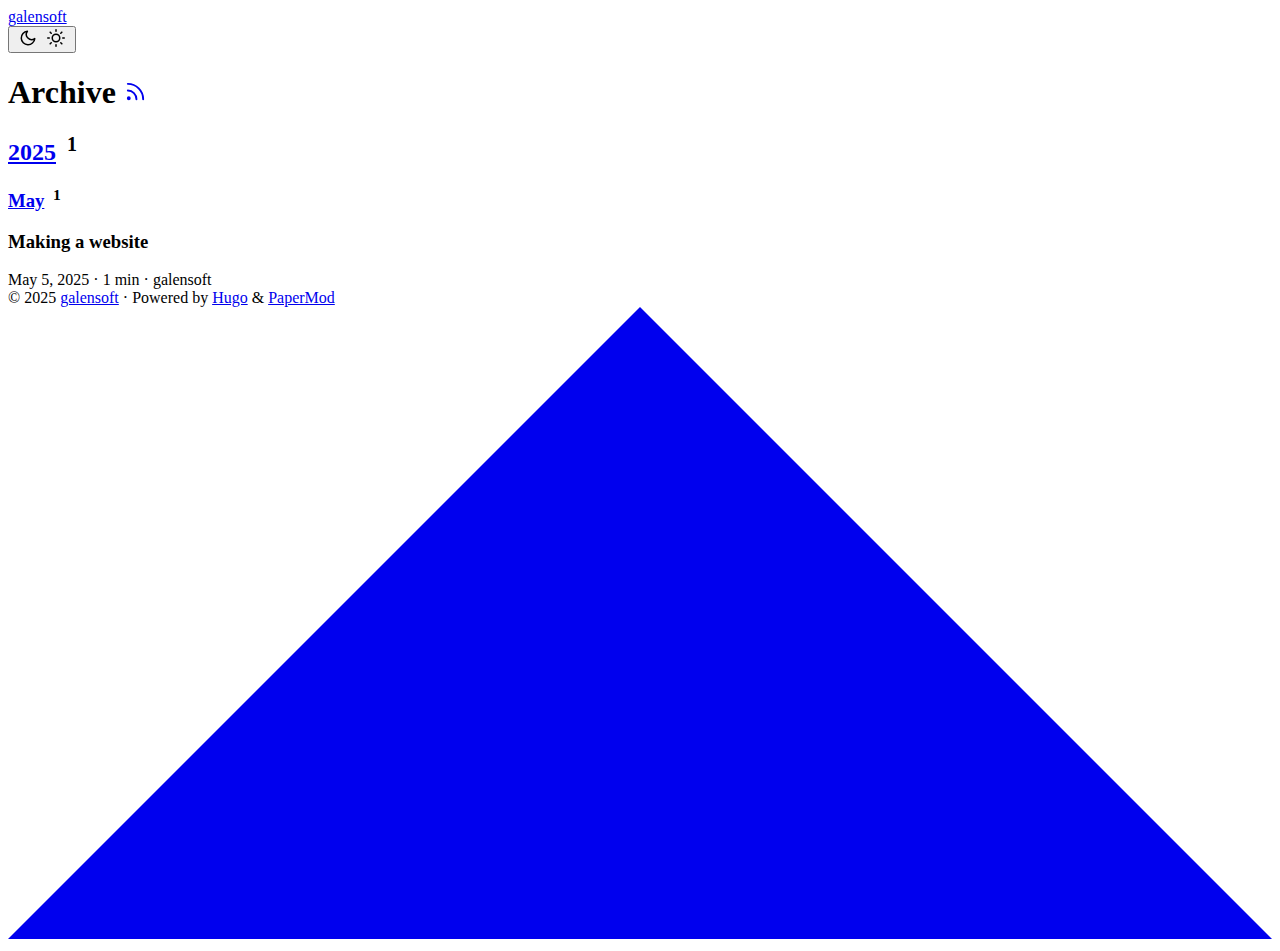
<file: archives/index.html>
<!DOCTYPE html>
<html lang="en" dir="auto">

<head><meta charset="utf-8">
<meta http-equiv="X-UA-Compatible" content="IE=edge">
<meta name="viewport" content="width=device-width, initial-scale=1, shrink-to-fit=no">
<meta name="robots" content="index, follow">
<title>Archive | galensoft</title>
<meta name="keywords" content="">
<meta name="description" content="archives">
<meta name="author" content="galensoft">
<link rel="canonical" href="https://galensoft.github.io/archives/">
<link crossorigin="anonymous" href="/assets/css/stylesheet.5e2b0720914c2a1865d6a86aeeecaae45ccb472dc61c52cf3461f9573844e0fe.css" integrity="sha256-XisHIJFMKhhl1qhq7uyq5FzLRy3GHFLPNGH5VzhE4P4=" rel="preload stylesheet" as="style">
<link rel="icon" href="https://galensoft.github.io/favicon.ico">
<link rel="icon" type="image/png" sizes="16x16" href="https://galensoft.github.io/favicon-16x16.png">
<link rel="icon" type="image/png" sizes="32x32" href="https://galensoft.github.io/favicon-32x32.png">
<link rel="apple-touch-icon" href="https://galensoft.github.io/apple-touch-icon.png">
<link rel="mask-icon" href="https://galensoft.github.io/safari-pinned-tab.svg">
<meta name="theme-color" content="#2e2e33">
<meta name="msapplication-TileColor" content="#2e2e33">
<link rel="alternate" hreflang="en" href="https://galensoft.github.io/archives/">
<noscript>
    <style>
        #theme-toggle,
        .top-link {
            display: none;
        }

    </style>
    <style>
        @media (prefers-color-scheme: dark) {
            :root {
                --theme: rgb(29, 30, 32);
                --entry: rgb(46, 46, 51);
                --primary: rgb(218, 218, 219);
                --secondary: rgb(155, 156, 157);
                --tertiary: rgb(65, 66, 68);
                --content: rgb(196, 196, 197);
                --code-block-bg: rgb(46, 46, 51);
                --code-bg: rgb(55, 56, 62);
                --border: rgb(51, 51, 51);
            }

            .list {
                background: var(--theme);
            }

            .list:not(.dark)::-webkit-scrollbar-track {
                background: 0 0;
            }

            .list:not(.dark)::-webkit-scrollbar-thumb {
                border-color: var(--theme);
            }
        }

    </style>
</noscript><meta property="og:url" content="https://galensoft.github.io/archives/">
  <meta property="og:site_name" content="galensoft">
  <meta property="og:title" content="Archive">
  <meta property="og:description" content="archives">
  <meta property="og:locale" content="en">
  <meta property="og:type" content="article">
      <meta property="og:image" content="https://galensoft.github.io/images/papermod-cover.png">
<meta name="twitter:card" content="summary_large_image">
<meta name="twitter:image" content="https://galensoft.github.io/images/papermod-cover.png">
<meta name="twitter:title" content="Archive">
<meta name="twitter:description" content="archives">


<script type="application/ld+json">
{
  "@context": "https://schema.org",
  "@type": "BreadcrumbList",
  "itemListElement": [
    {
      "@type": "ListItem",
      "position":  1 ,
      "name": "Archive",
      "item": "https://galensoft.github.io/archives/"
    }
  ]
}
</script>
<script type="application/ld+json">
{
  "@context": "https://schema.org",
  "@type": "BlogPosting",
  "headline": "Archive",
  "name": "Archive",
  "description": "archives",
  "keywords": [
    
  ],
  "articleBody": "",
  "wordCount" : "0",
  "inLanguage": "en",
  "image": "https://galensoft.github.io/images/papermod-cover.png","datePublished": "0001-01-01T00:00:00Z",
  "dateModified": "0001-01-01T00:00:00Z",
  "author":{
    "@type": "Person",
    "name": "galensoft"
  },
  "mainEntityOfPage": {
    "@type": "WebPage",
    "@id": "https://galensoft.github.io/archives/"
  },
  "publisher": {
    "@type": "Organization",
    "name": "galensoft",
    "logo": {
      "@type": "ImageObject",
      "url": "https://galensoft.github.io/favicon.ico"
    }
  }
}
</script>
</head>

<body class="list" id="top">
<script>
    if (localStorage.getItem("pref-theme") === "dark") {
        document.body.classList.add('dark');
    } else if (localStorage.getItem("pref-theme") === "light") {
        document.body.classList.remove('dark')
    } else if (window.matchMedia('(prefers-color-scheme: dark)').matches) {
        document.body.classList.add('dark');
    }

</script>

<header class="header">
    <nav class="nav">
        <div class="logo">
            <a href="https://galensoft.github.io/" accesskey="h" title="galensoft (Alt + H)">galensoft</a>
            <div class="logo-switches">
                <button id="theme-toggle" accesskey="t" title="(Alt + T)" aria-label="Toggle theme">
                    <svg id="moon" xmlns="http://www.w3.org/2000/svg" width="24" height="18" viewBox="0 0 24 24"
                        fill="none" stroke="currentColor" stroke-width="2" stroke-linecap="round"
                        stroke-linejoin="round">
                        <path d="M21 12.79A9 9 0 1 1 11.21 3 7 7 0 0 0 21 12.79z"></path>
                    </svg>
                    <svg id="sun" xmlns="http://www.w3.org/2000/svg" width="24" height="18" viewBox="0 0 24 24"
                        fill="none" stroke="currentColor" stroke-width="2" stroke-linecap="round"
                        stroke-linejoin="round">
                        <circle cx="12" cy="12" r="5"></circle>
                        <line x1="12" y1="1" x2="12" y2="3"></line>
                        <line x1="12" y1="21" x2="12" y2="23"></line>
                        <line x1="4.22" y1="4.22" x2="5.64" y2="5.64"></line>
                        <line x1="18.36" y1="18.36" x2="19.78" y2="19.78"></line>
                        <line x1="1" y1="12" x2="3" y2="12"></line>
                        <line x1="21" y1="12" x2="23" y2="12"></line>
                        <line x1="4.22" y1="19.78" x2="5.64" y2="18.36"></line>
                        <line x1="18.36" y1="5.64" x2="19.78" y2="4.22"></line>
                    </svg>
                </button>
            </div>
        </div>
        <ul id="menu">
        </ul>
    </nav>
</header>
<main class="main">

<header class="page-header">
  <h1>
    Archive
    <a href="/index.xml" title="RSS" aria-label="RSS">
      <svg xmlns="http://www.w3.org/2000/svg" viewBox="0 0 24 24" fill="none" stroke="currentColor" stroke-width="2"
        stroke-linecap="round" stroke-linejoin="round" height="23">
        <path d="M4 11a9 9 0 0 1 9 9" />
        <path d="M4 4a16 16 0 0 1 16 16" />
        <circle cx="5" cy="19" r="1" />
      </svg>
    </a>
  </h1>
</header>
<div class="archive-year">
  <h2 class="archive-year-header" id="2025">
    <a class="archive-header-link" href="#2025">2025</a>
    <sup class="archive-count">&nbsp;1</sup>
  </h2>
  <div class="archive-month">
    <h3 class="archive-month-header" id="2025-May">
      <a class="archive-header-link" href="#2025-May">May</a>
      <sup class="archive-count">&nbsp;1</sup>
    </h3>
    <div class="archive-posts">
      <div class="archive-entry">
        <h3 class="archive-entry-title entry-hint-parent">Making a website
        </h3>
        <div class="archive-meta"><span title='2025-05-05 13:34:43 +0200 CEST'>May 5, 2025</span>&nbsp;·&nbsp;1 min&nbsp;·&nbsp;galensoft</div>
        <a class="entry-link" aria-label="post link to Making a website" href="https://galensoft.github.io/posts/making-website/"></a>
      </div>
    </div>
  </div>
</div>
    </main>
    
<footer class="footer">
        <span>&copy; 2025 <a href="https://galensoft.github.io/">galensoft</a></span> · 

    <span>
        Powered by
        <a href="https://gohugo.io/" rel="noopener noreferrer" target="_blank">Hugo</a> &
        <a href="https://github.com/adityatelange/hugo-PaperMod/" rel="noopener" target="_blank">PaperMod</a>
    </span>
</footer>
<a href="#top" aria-label="go to top" title="Go to Top (Alt + G)" class="top-link" id="top-link" accesskey="g">
    <svg xmlns="http://www.w3.org/2000/svg" viewBox="0 0 12 6" fill="currentColor">
        <path d="M12 6H0l6-6z" />
    </svg>
</a>

<script>
    let menu = document.getElementById('menu')
    if (menu) {
        menu.scrollLeft = localStorage.getItem("menu-scroll-position");
        menu.onscroll = function () {
            localStorage.setItem("menu-scroll-position", menu.scrollLeft);
        }
    }

    document.querySelectorAll('a[href^="#"]').forEach(anchor => {
        anchor.addEventListener("click", function (e) {
            e.preventDefault();
            var id = this.getAttribute("href").substr(1);
            if (!window.matchMedia('(prefers-reduced-motion: reduce)').matches) {
                document.querySelector(`[id='${decodeURIComponent(id)}']`).scrollIntoView({
                    behavior: "smooth"
                });
            } else {
                document.querySelector(`[id='${decodeURIComponent(id)}']`).scrollIntoView();
            }
            if (id === "top") {
                history.replaceState(null, null, " ");
            } else {
                history.pushState(null, null, `#${id}`);
            }
        });
    });

</script>
<script>
    var mybutton = document.getElementById("top-link");
    window.onscroll = function () {
        if (document.body.scrollTop > 800 || document.documentElement.scrollTop > 800) {
            mybutton.style.visibility = "visible";
            mybutton.style.opacity = "1";
        } else {
            mybutton.style.visibility = "hidden";
            mybutton.style.opacity = "0";
        }
    };

</script>
<script>
    document.getElementById("theme-toggle").addEventListener("click", () => {
        if (document.body.className.includes("dark")) {
            document.body.classList.remove('dark');
            localStorage.setItem("pref-theme", 'light');
        } else {
            document.body.classList.add('dark');
            localStorage.setItem("pref-theme", 'dark');
        }
    })

</script>
</body>

</html>
</file>
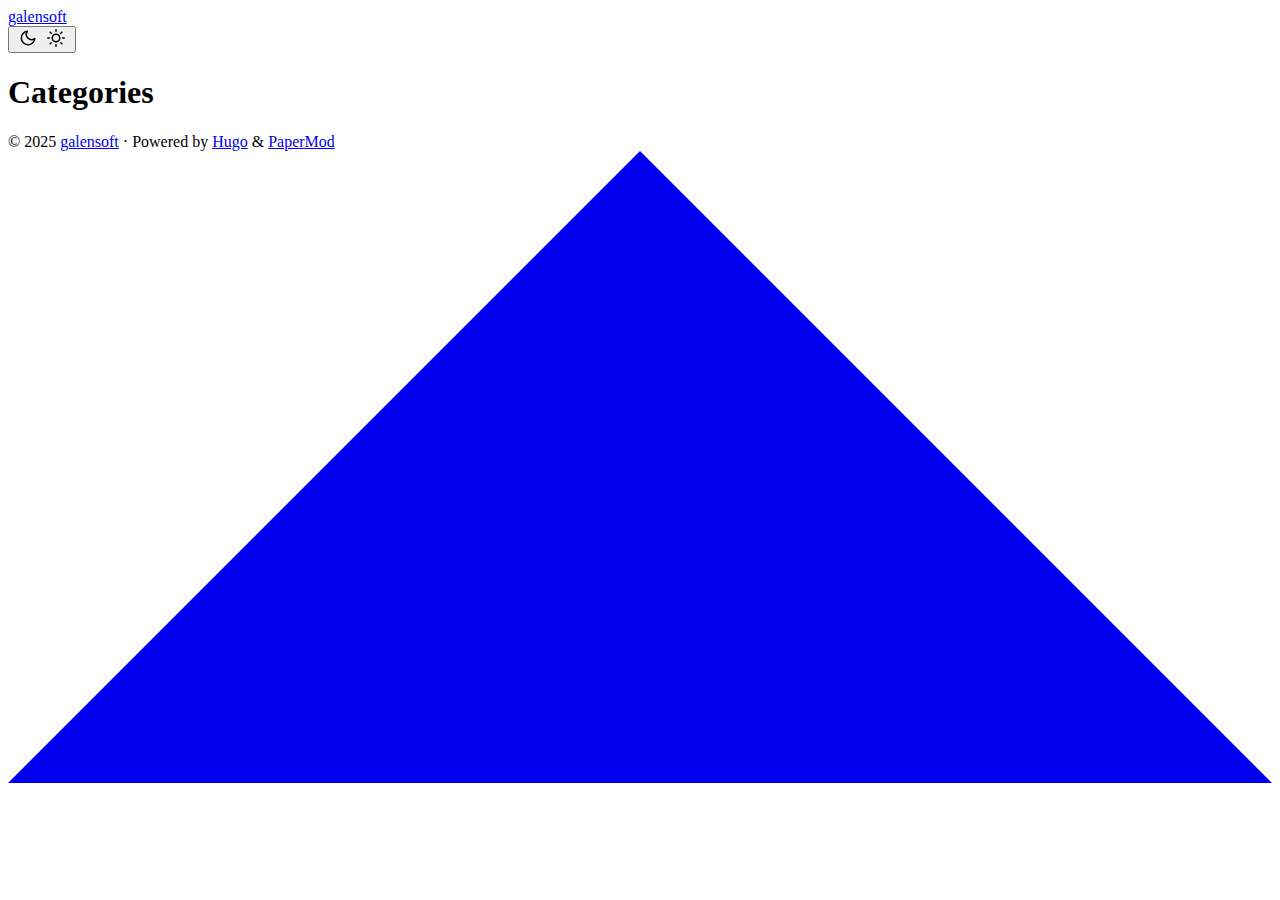
<file: categories/index.html>
<!DOCTYPE html>
<html lang="en" dir="auto">

<head><meta charset="utf-8">
<meta http-equiv="X-UA-Compatible" content="IE=edge">
<meta name="viewport" content="width=device-width, initial-scale=1, shrink-to-fit=no">
<meta name="robots" content="index, follow">
<title>Categories | galensoft</title>
<meta name="keywords" content="">
<meta name="description" content="">
<meta name="author" content="galensoft">
<link rel="canonical" href="https://galensoft.github.io/categories/">
<link crossorigin="anonymous" href="/assets/css/stylesheet.5e2b0720914c2a1865d6a86aeeecaae45ccb472dc61c52cf3461f9573844e0fe.css" integrity="sha256-XisHIJFMKhhl1qhq7uyq5FzLRy3GHFLPNGH5VzhE4P4=" rel="preload stylesheet" as="style">
<link rel="icon" href="https://galensoft.github.io/favicon.ico">
<link rel="icon" type="image/png" sizes="16x16" href="https://galensoft.github.io/favicon-16x16.png">
<link rel="icon" type="image/png" sizes="32x32" href="https://galensoft.github.io/favicon-32x32.png">
<link rel="apple-touch-icon" href="https://galensoft.github.io/apple-touch-icon.png">
<link rel="mask-icon" href="https://galensoft.github.io/safari-pinned-tab.svg">
<meta name="theme-color" content="#2e2e33">
<meta name="msapplication-TileColor" content="#2e2e33">
<link rel="alternate" type="application/rss+xml" href="https://galensoft.github.io/categories/index.xml">
<link rel="alternate" hreflang="en" href="https://galensoft.github.io/categories/">
<noscript>
    <style>
        #theme-toggle,
        .top-link {
            display: none;
        }

    </style>
    <style>
        @media (prefers-color-scheme: dark) {
            :root {
                --theme: rgb(29, 30, 32);
                --entry: rgb(46, 46, 51);
                --primary: rgb(218, 218, 219);
                --secondary: rgb(155, 156, 157);
                --tertiary: rgb(65, 66, 68);
                --content: rgb(196, 196, 197);
                --code-block-bg: rgb(46, 46, 51);
                --code-bg: rgb(55, 56, 62);
                --border: rgb(51, 51, 51);
            }

            .list {
                background: var(--theme);
            }

            .list:not(.dark)::-webkit-scrollbar-track {
                background: 0 0;
            }

            .list:not(.dark)::-webkit-scrollbar-thumb {
                border-color: var(--theme);
            }
        }

    </style>
</noscript><meta property="og:url" content="https://galensoft.github.io/categories/">
  <meta property="og:site_name" content="galensoft">
  <meta property="og:title" content="Categories">
  <meta property="og:locale" content="en">
  <meta property="og:type" content="website">
      <meta property="og:image" content="https://galensoft.github.io/images/papermod-cover.png">
<meta name="twitter:card" content="summary_large_image">
<meta name="twitter:image" content="https://galensoft.github.io/images/papermod-cover.png">
<meta name="twitter:title" content="Categories">
<meta name="twitter:description" content="">

</head>

<body class="list" id="top">
<script>
    if (localStorage.getItem("pref-theme") === "dark") {
        document.body.classList.add('dark');
    } else if (localStorage.getItem("pref-theme") === "light") {
        document.body.classList.remove('dark')
    } else if (window.matchMedia('(prefers-color-scheme: dark)').matches) {
        document.body.classList.add('dark');
    }

</script>

<header class="header">
    <nav class="nav">
        <div class="logo">
            <a href="https://galensoft.github.io/" accesskey="h" title="galensoft (Alt + H)">galensoft</a>
            <div class="logo-switches">
                <button id="theme-toggle" accesskey="t" title="(Alt + T)" aria-label="Toggle theme">
                    <svg id="moon" xmlns="http://www.w3.org/2000/svg" width="24" height="18" viewBox="0 0 24 24"
                        fill="none" stroke="currentColor" stroke-width="2" stroke-linecap="round"
                        stroke-linejoin="round">
                        <path d="M21 12.79A9 9 0 1 1 11.21 3 7 7 0 0 0 21 12.79z"></path>
                    </svg>
                    <svg id="sun" xmlns="http://www.w3.org/2000/svg" width="24" height="18" viewBox="0 0 24 24"
                        fill="none" stroke="currentColor" stroke-width="2" stroke-linecap="round"
                        stroke-linejoin="round">
                        <circle cx="12" cy="12" r="5"></circle>
                        <line x1="12" y1="1" x2="12" y2="3"></line>
                        <line x1="12" y1="21" x2="12" y2="23"></line>
                        <line x1="4.22" y1="4.22" x2="5.64" y2="5.64"></line>
                        <line x1="18.36" y1="18.36" x2="19.78" y2="19.78"></line>
                        <line x1="1" y1="12" x2="3" y2="12"></line>
                        <line x1="21" y1="12" x2="23" y2="12"></line>
                        <line x1="4.22" y1="19.78" x2="5.64" y2="18.36"></line>
                        <line x1="18.36" y1="5.64" x2="19.78" y2="4.22"></line>
                    </svg>
                </button>
            </div>
        </div>
        <ul id="menu">
        </ul>
    </nav>
</header>
<main class="main">
<header class="page-header">
    <h1>Categories</h1>
</header>

<ul class="terms-tags">
</ul>
    </main>
    
<footer class="footer">
        <span>&copy; 2025 <a href="https://galensoft.github.io/">galensoft</a></span> · 

    <span>
        Powered by
        <a href="https://gohugo.io/" rel="noopener noreferrer" target="_blank">Hugo</a> &
        <a href="https://github.com/adityatelange/hugo-PaperMod/" rel="noopener" target="_blank">PaperMod</a>
    </span>
</footer>
<a href="#top" aria-label="go to top" title="Go to Top (Alt + G)" class="top-link" id="top-link" accesskey="g">
    <svg xmlns="http://www.w3.org/2000/svg" viewBox="0 0 12 6" fill="currentColor">
        <path d="M12 6H0l6-6z" />
    </svg>
</a>

<script>
    let menu = document.getElementById('menu')
    if (menu) {
        menu.scrollLeft = localStorage.getItem("menu-scroll-position");
        menu.onscroll = function () {
            localStorage.setItem("menu-scroll-position", menu.scrollLeft);
        }
    }

    document.querySelectorAll('a[href^="#"]').forEach(anchor => {
        anchor.addEventListener("click", function (e) {
            e.preventDefault();
            var id = this.getAttribute("href").substr(1);
            if (!window.matchMedia('(prefers-reduced-motion: reduce)').matches) {
                document.querySelector(`[id='${decodeURIComponent(id)}']`).scrollIntoView({
                    behavior: "smooth"
                });
            } else {
                document.querySelector(`[id='${decodeURIComponent(id)}']`).scrollIntoView();
            }
            if (id === "top") {
                history.replaceState(null, null, " ");
            } else {
                history.pushState(null, null, `#${id}`);
            }
        });
    });

</script>
<script>
    var mybutton = document.getElementById("top-link");
    window.onscroll = function () {
        if (document.body.scrollTop > 800 || document.documentElement.scrollTop > 800) {
            mybutton.style.visibility = "visible";
            mybutton.style.opacity = "1";
        } else {
            mybutton.style.visibility = "hidden";
            mybutton.style.opacity = "0";
        }
    };

</script>
<script>
    document.getElementById("theme-toggle").addEventListener("click", () => {
        if (document.body.className.includes("dark")) {
            document.body.classList.remove('dark');
            localStorage.setItem("pref-theme", 'light');
        } else {
            document.body.classList.add('dark');
            localStorage.setItem("pref-theme", 'dark');
        }
    })

</script>
</body>

</html>
</file>
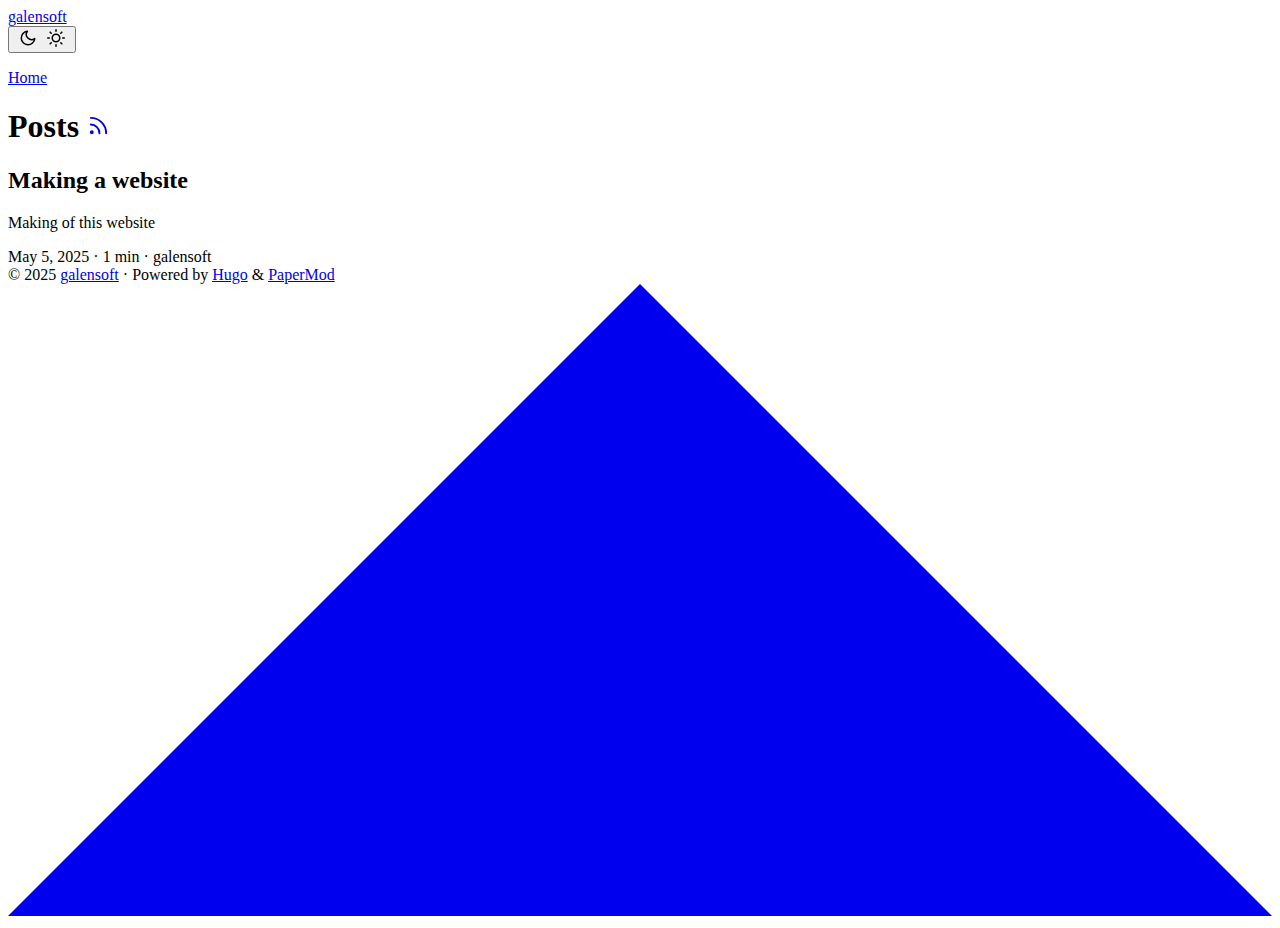
<file: posts/index.html>
<!DOCTYPE html>
<html lang="en" dir="auto">

<head><meta charset="utf-8">
<meta http-equiv="X-UA-Compatible" content="IE=edge">
<meta name="viewport" content="width=device-width, initial-scale=1, shrink-to-fit=no">
<meta name="robots" content="index, follow">
<title>Posts | galensoft</title>
<meta name="keywords" content="">
<meta name="description" content="Posts - galensoft">
<meta name="author" content="galensoft">
<link rel="canonical" href="https://galensoft.github.io/posts/">
<link crossorigin="anonymous" href="/assets/css/stylesheet.5e2b0720914c2a1865d6a86aeeecaae45ccb472dc61c52cf3461f9573844e0fe.css" integrity="sha256-XisHIJFMKhhl1qhq7uyq5FzLRy3GHFLPNGH5VzhE4P4=" rel="preload stylesheet" as="style">
<link rel="icon" href="https://galensoft.github.io/favicon.ico">
<link rel="icon" type="image/png" sizes="16x16" href="https://galensoft.github.io/favicon-16x16.png">
<link rel="icon" type="image/png" sizes="32x32" href="https://galensoft.github.io/favicon-32x32.png">
<link rel="apple-touch-icon" href="https://galensoft.github.io/apple-touch-icon.png">
<link rel="mask-icon" href="https://galensoft.github.io/safari-pinned-tab.svg">
<meta name="theme-color" content="#2e2e33">
<meta name="msapplication-TileColor" content="#2e2e33">
<link rel="alternate" type="application/rss+xml" href="https://galensoft.github.io/posts/index.xml">
<link rel="alternate" hreflang="en" href="https://galensoft.github.io/posts/">
<noscript>
    <style>
        #theme-toggle,
        .top-link {
            display: none;
        }

    </style>
    <style>
        @media (prefers-color-scheme: dark) {
            :root {
                --theme: rgb(29, 30, 32);
                --entry: rgb(46, 46, 51);
                --primary: rgb(218, 218, 219);
                --secondary: rgb(155, 156, 157);
                --tertiary: rgb(65, 66, 68);
                --content: rgb(196, 196, 197);
                --code-block-bg: rgb(46, 46, 51);
                --code-bg: rgb(55, 56, 62);
                --border: rgb(51, 51, 51);
            }

            .list {
                background: var(--theme);
            }

            .list:not(.dark)::-webkit-scrollbar-track {
                background: 0 0;
            }

            .list:not(.dark)::-webkit-scrollbar-thumb {
                border-color: var(--theme);
            }
        }

    </style>
</noscript><meta property="og:url" content="https://galensoft.github.io/posts/">
  <meta property="og:site_name" content="galensoft">
  <meta property="og:title" content="Posts">
  <meta property="og:locale" content="en">
  <meta property="og:type" content="website">
      <meta property="og:image" content="https://galensoft.github.io/images/papermod-cover.png">
<meta name="twitter:card" content="summary_large_image">
<meta name="twitter:image" content="https://galensoft.github.io/images/papermod-cover.png">
<meta name="twitter:title" content="Posts">
<meta name="twitter:description" content="">


<script type="application/ld+json">
{
  "@context": "https://schema.org",
  "@type": "BreadcrumbList",
  "itemListElement": [
    {
      "@type": "ListItem",
      "position":  1 ,
      "name": "Posts",
      "item": "https://galensoft.github.io/posts/"
    }
  ]
}
</script>
</head>

<body class="list" id="top">
<script>
    if (localStorage.getItem("pref-theme") === "dark") {
        document.body.classList.add('dark');
    } else if (localStorage.getItem("pref-theme") === "light") {
        document.body.classList.remove('dark')
    } else if (window.matchMedia('(prefers-color-scheme: dark)').matches) {
        document.body.classList.add('dark');
    }

</script>

<header class="header">
    <nav class="nav">
        <div class="logo">
            <a href="https://galensoft.github.io/" accesskey="h" title="galensoft (Alt + H)">galensoft</a>
            <div class="logo-switches">
                <button id="theme-toggle" accesskey="t" title="(Alt + T)" aria-label="Toggle theme">
                    <svg id="moon" xmlns="http://www.w3.org/2000/svg" width="24" height="18" viewBox="0 0 24 24"
                        fill="none" stroke="currentColor" stroke-width="2" stroke-linecap="round"
                        stroke-linejoin="round">
                        <path d="M21 12.79A9 9 0 1 1 11.21 3 7 7 0 0 0 21 12.79z"></path>
                    </svg>
                    <svg id="sun" xmlns="http://www.w3.org/2000/svg" width="24" height="18" viewBox="0 0 24 24"
                        fill="none" stroke="currentColor" stroke-width="2" stroke-linecap="round"
                        stroke-linejoin="round">
                        <circle cx="12" cy="12" r="5"></circle>
                        <line x1="12" y1="1" x2="12" y2="3"></line>
                        <line x1="12" y1="21" x2="12" y2="23"></line>
                        <line x1="4.22" y1="4.22" x2="5.64" y2="5.64"></line>
                        <line x1="18.36" y1="18.36" x2="19.78" y2="19.78"></line>
                        <line x1="1" y1="12" x2="3" y2="12"></line>
                        <line x1="21" y1="12" x2="23" y2="12"></line>
                        <line x1="4.22" y1="19.78" x2="5.64" y2="18.36"></line>
                        <line x1="18.36" y1="5.64" x2="19.78" y2="4.22"></line>
                    </svg>
                </button>
            </div>
        </div>
        <ul id="menu">
        </ul>
    </nav>
</header>
<main class="main"> 
<header class="page-header"><div class="breadcrumbs"><a href="https://galensoft.github.io/">Home</a></div>
  <h1>
    Posts
    <a href="/posts/index.xml" title="RSS" aria-label="RSS">
      <svg xmlns="http://www.w3.org/2000/svg" viewBox="0 0 24 24" fill="none" stroke="currentColor" stroke-width="2"
        stroke-linecap="round" stroke-linejoin="round" height="23">
        <path d="M4 11a9 9 0 0 1 9 9" />
        <path d="M4 4a16 16 0 0 1 16 16" />
        <circle cx="5" cy="19" r="1" />
      </svg>
    </a>
  </h1>
</header>

<article class="post-entry"> 
  <header class="entry-header">
    <h2 class="entry-hint-parent">Making a website
    </h2>
  </header>
  <div class="entry-content">
    <p>Making of this website</p>
  </div>
  <footer class="entry-footer"><span title='2025-05-05 13:34:43 +0200 CEST'>May 5, 2025</span>&nbsp;·&nbsp;1 min&nbsp;·&nbsp;galensoft</footer>
  <a class="entry-link" aria-label="post link to Making a website" href="https://galensoft.github.io/posts/making-website/"></a>
</article>
    </main>
    
<footer class="footer">
        <span>&copy; 2025 <a href="https://galensoft.github.io/">galensoft</a></span> · 

    <span>
        Powered by
        <a href="https://gohugo.io/" rel="noopener noreferrer" target="_blank">Hugo</a> &
        <a href="https://github.com/adityatelange/hugo-PaperMod/" rel="noopener" target="_blank">PaperMod</a>
    </span>
</footer>
<a href="#top" aria-label="go to top" title="Go to Top (Alt + G)" class="top-link" id="top-link" accesskey="g">
    <svg xmlns="http://www.w3.org/2000/svg" viewBox="0 0 12 6" fill="currentColor">
        <path d="M12 6H0l6-6z" />
    </svg>
</a>

<script>
    let menu = document.getElementById('menu')
    if (menu) {
        menu.scrollLeft = localStorage.getItem("menu-scroll-position");
        menu.onscroll = function () {
            localStorage.setItem("menu-scroll-position", menu.scrollLeft);
        }
    }

    document.querySelectorAll('a[href^="#"]').forEach(anchor => {
        anchor.addEventListener("click", function (e) {
            e.preventDefault();
            var id = this.getAttribute("href").substr(1);
            if (!window.matchMedia('(prefers-reduced-motion: reduce)').matches) {
                document.querySelector(`[id='${decodeURIComponent(id)}']`).scrollIntoView({
                    behavior: "smooth"
                });
            } else {
                document.querySelector(`[id='${decodeURIComponent(id)}']`).scrollIntoView();
            }
            if (id === "top") {
                history.replaceState(null, null, " ");
            } else {
                history.pushState(null, null, `#${id}`);
            }
        });
    });

</script>
<script>
    var mybutton = document.getElementById("top-link");
    window.onscroll = function () {
        if (document.body.scrollTop > 800 || document.documentElement.scrollTop > 800) {
            mybutton.style.visibility = "visible";
            mybutton.style.opacity = "1";
        } else {
            mybutton.style.visibility = "hidden";
            mybutton.style.opacity = "0";
        }
    };

</script>
<script>
    document.getElementById("theme-toggle").addEventListener("click", () => {
        if (document.body.className.includes("dark")) {
            document.body.classList.remove('dark');
            localStorage.setItem("pref-theme", 'light');
        } else {
            document.body.classList.add('dark');
            localStorage.setItem("pref-theme", 'dark');
        }
    })

</script>
</body>

</html>
</file>
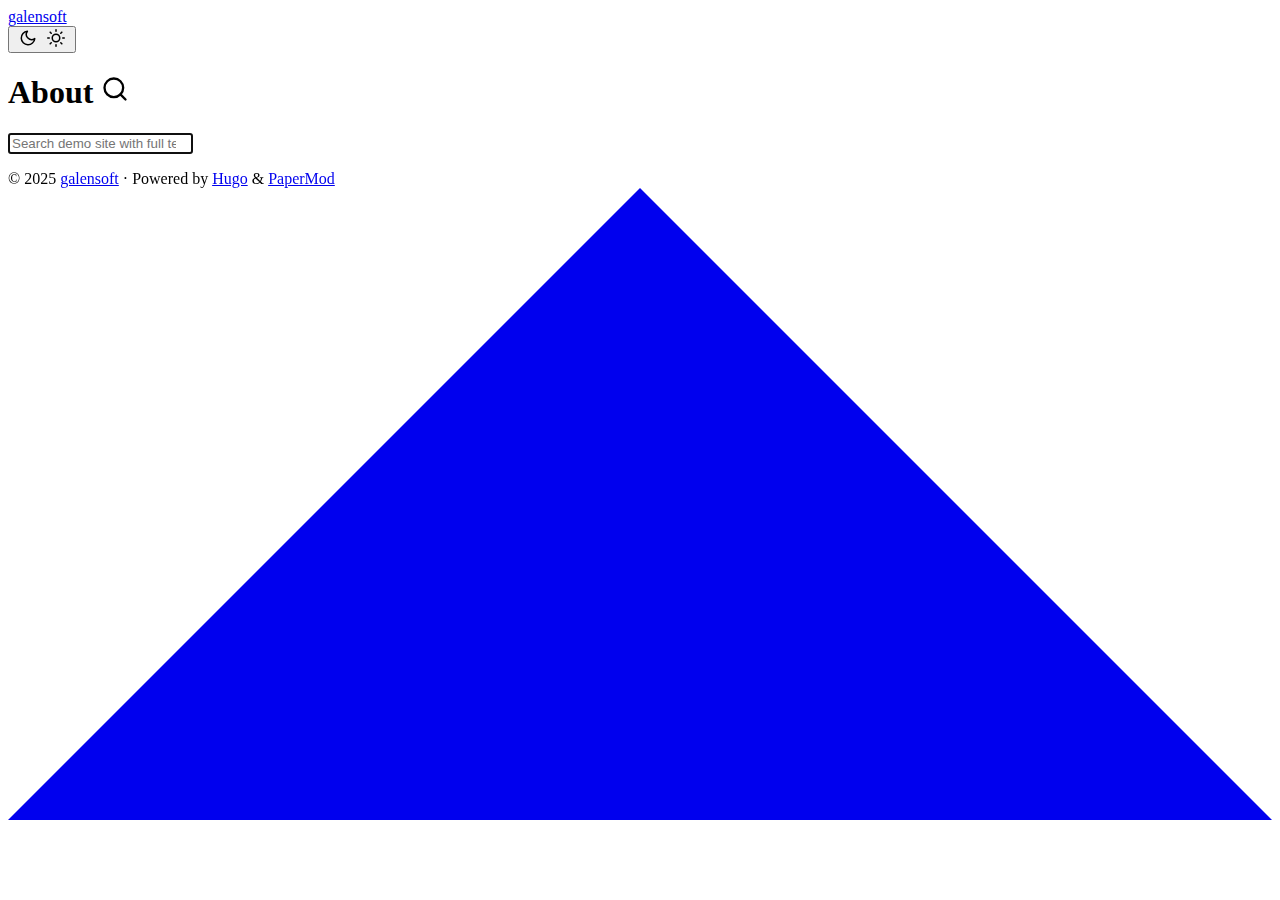
<file: search/index.html>
<!DOCTYPE html>
<html lang="en" dir="auto">

<head><meta charset="utf-8">
<meta http-equiv="X-UA-Compatible" content="IE=edge">
<meta name="viewport" content="width=device-width, initial-scale=1, shrink-to-fit=no">
<meta name="robots" content="index, follow">
<title>About | galensoft</title>
<meta name="keywords" content="">
<meta name="description" content="About - galensoft">
<meta name="author" content="galensoft">
<link rel="canonical" href="https://galensoft.github.io/search/">
<link crossorigin="anonymous" href="/assets/css/stylesheet.5e2b0720914c2a1865d6a86aeeecaae45ccb472dc61c52cf3461f9573844e0fe.css" integrity="sha256-XisHIJFMKhhl1qhq7uyq5FzLRy3GHFLPNGH5VzhE4P4=" rel="preload stylesheet" as="style"><link crossorigin="anonymous" rel="preload" as="fetch" href="../index.json">
<script defer crossorigin="anonymous" src="/assets/js/search.0cb52d6b1628dc11278c9d7d1418939954e1ba118f5e2c29f43a3c0b14d5a8e4.js" integrity="sha256-DLUtaxYo3BEnjJ19FBiTmVThuhGPXiwp9Do8CxTVqOQ="></script>
<link rel="icon" href="https://galensoft.github.io/favicon.ico">
<link rel="icon" type="image/png" sizes="16x16" href="https://galensoft.github.io/favicon-16x16.png">
<link rel="icon" type="image/png" sizes="32x32" href="https://galensoft.github.io/favicon-32x32.png">
<link rel="apple-touch-icon" href="https://galensoft.github.io/apple-touch-icon.png">
<link rel="mask-icon" href="https://galensoft.github.io/safari-pinned-tab.svg">
<meta name="theme-color" content="#2e2e33">
<meta name="msapplication-TileColor" content="#2e2e33">
<link rel="alternate" hreflang="en" href="https://galensoft.github.io/search/">
<noscript>
    <style>
        #theme-toggle,
        .top-link {
            display: none;
        }

    </style>
    <style>
        @media (prefers-color-scheme: dark) {
            :root {
                --theme: rgb(29, 30, 32);
                --entry: rgb(46, 46, 51);
                --primary: rgb(218, 218, 219);
                --secondary: rgb(155, 156, 157);
                --tertiary: rgb(65, 66, 68);
                --content: rgb(196, 196, 197);
                --code-block-bg: rgb(46, 46, 51);
                --code-bg: rgb(55, 56, 62);
                --border: rgb(51, 51, 51);
            }

            .list {
                background: var(--theme);
            }

            .list:not(.dark)::-webkit-scrollbar-track {
                background: 0 0;
            }

            .list:not(.dark)::-webkit-scrollbar-thumb {
                border-color: var(--theme);
            }
        }

    </style>
</noscript><meta property="og:url" content="https://galensoft.github.io/search/">
  <meta property="og:site_name" content="galensoft">
  <meta property="og:title" content="About">
  <meta property="og:locale" content="en">
  <meta property="og:type" content="article">
      <meta property="og:image" content="https://galensoft.github.io/images/papermod-cover.png">
<meta name="twitter:card" content="summary_large_image">
<meta name="twitter:image" content="https://galensoft.github.io/images/papermod-cover.png">
<meta name="twitter:title" content="About">
<meta name="twitter:description" content="">


<script type="application/ld+json">
{
  "@context": "https://schema.org",
  "@type": "BreadcrumbList",
  "itemListElement": [
    {
      "@type": "ListItem",
      "position":  1 ,
      "name": "About",
      "item": "https://galensoft.github.io/search/"
    }
  ]
}
</script>
<script type="application/ld+json">
{
  "@context": "https://schema.org",
  "@type": "BlogPosting",
  "headline": "About",
  "name": "About",
  "description": "",
  "keywords": [
    
  ],
  "articleBody": "",
  "wordCount" : "0",
  "inLanguage": "en",
  "image": "https://galensoft.github.io/images/papermod-cover.png","datePublished": "0001-01-01T00:00:00Z",
  "dateModified": "0001-01-01T00:00:00Z",
  "author":{
    "@type": "Person",
    "name": "galensoft"
  },
  "mainEntityOfPage": {
    "@type": "WebPage",
    "@id": "https://galensoft.github.io/search/"
  },
  "publisher": {
    "@type": "Organization",
    "name": "galensoft",
    "logo": {
      "@type": "ImageObject",
      "url": "https://galensoft.github.io/favicon.ico"
    }
  }
}
</script>
</head>

<body class="list" id="top">
<script>
    if (localStorage.getItem("pref-theme") === "dark") {
        document.body.classList.add('dark');
    } else if (localStorage.getItem("pref-theme") === "light") {
        document.body.classList.remove('dark')
    } else if (window.matchMedia('(prefers-color-scheme: dark)').matches) {
        document.body.classList.add('dark');
    }

</script>

<header class="header">
    <nav class="nav">
        <div class="logo">
            <a href="https://galensoft.github.io/" accesskey="h" title="galensoft (Alt + H)">galensoft</a>
            <div class="logo-switches">
                <button id="theme-toggle" accesskey="t" title="(Alt + T)" aria-label="Toggle theme">
                    <svg id="moon" xmlns="http://www.w3.org/2000/svg" width="24" height="18" viewBox="0 0 24 24"
                        fill="none" stroke="currentColor" stroke-width="2" stroke-linecap="round"
                        stroke-linejoin="round">
                        <path d="M21 12.79A9 9 0 1 1 11.21 3 7 7 0 0 0 21 12.79z"></path>
                    </svg>
                    <svg id="sun" xmlns="http://www.w3.org/2000/svg" width="24" height="18" viewBox="0 0 24 24"
                        fill="none" stroke="currentColor" stroke-width="2" stroke-linecap="round"
                        stroke-linejoin="round">
                        <circle cx="12" cy="12" r="5"></circle>
                        <line x1="12" y1="1" x2="12" y2="3"></line>
                        <line x1="12" y1="21" x2="12" y2="23"></line>
                        <line x1="4.22" y1="4.22" x2="5.64" y2="5.64"></line>
                        <line x1="18.36" y1="18.36" x2="19.78" y2="19.78"></line>
                        <line x1="1" y1="12" x2="3" y2="12"></line>
                        <line x1="21" y1="12" x2="23" y2="12"></line>
                        <line x1="4.22" y1="19.78" x2="5.64" y2="18.36"></line>
                        <line x1="18.36" y1="5.64" x2="19.78" y2="4.22"></line>
                    </svg>
                </button>
            </div>
        </div>
        <ul id="menu">
        </ul>
    </nav>
</header>
<main class="main">

<header class="page-header">
    <h1>About <svg xmlns="http://www.w3.org/2000/svg" width="28" height="28" viewBox="0 0 24 24" fill="none"
            stroke="currentColor" stroke-width="2" stroke-linecap="round" stroke-linejoin="round">
            <circle cx="11" cy="11" r="8"></circle>
            <line x1="21" y1="21" x2="16.65" y2="16.65"></line>
        </svg>
    </h1>
    <div class="post-meta"></div>
</header>

<div id="searchbox">
    <input id="searchInput" autofocus placeholder="Search demo site with full text fuzzy search ..."
        aria-label="search" type="search" autocomplete="off" maxlength="64">
    <ul id="searchResults" aria-label="search results"></ul>
</div>
    </main>
    
<footer class="footer">
        <span>&copy; 2025 <a href="https://galensoft.github.io/">galensoft</a></span> · 

    <span>
        Powered by
        <a href="https://gohugo.io/" rel="noopener noreferrer" target="_blank">Hugo</a> &
        <a href="https://github.com/adityatelange/hugo-PaperMod/" rel="noopener" target="_blank">PaperMod</a>
    </span>
</footer>
<a href="#top" aria-label="go to top" title="Go to Top (Alt + G)" class="top-link" id="top-link" accesskey="g">
    <svg xmlns="http://www.w3.org/2000/svg" viewBox="0 0 12 6" fill="currentColor">
        <path d="M12 6H0l6-6z" />
    </svg>
</a>

<script>
    let menu = document.getElementById('menu')
    if (menu) {
        menu.scrollLeft = localStorage.getItem("menu-scroll-position");
        menu.onscroll = function () {
            localStorage.setItem("menu-scroll-position", menu.scrollLeft);
        }
    }

    document.querySelectorAll('a[href^="#"]').forEach(anchor => {
        anchor.addEventListener("click", function (e) {
            e.preventDefault();
            var id = this.getAttribute("href").substr(1);
            if (!window.matchMedia('(prefers-reduced-motion: reduce)').matches) {
                document.querySelector(`[id='${decodeURIComponent(id)}']`).scrollIntoView({
                    behavior: "smooth"
                });
            } else {
                document.querySelector(`[id='${decodeURIComponent(id)}']`).scrollIntoView();
            }
            if (id === "top") {
                history.replaceState(null, null, " ");
            } else {
                history.pushState(null, null, `#${id}`);
            }
        });
    });

</script>
<script>
    var mybutton = document.getElementById("top-link");
    window.onscroll = function () {
        if (document.body.scrollTop > 800 || document.documentElement.scrollTop > 800) {
            mybutton.style.visibility = "visible";
            mybutton.style.opacity = "1";
        } else {
            mybutton.style.visibility = "hidden";
            mybutton.style.opacity = "0";
        }
    };

</script>
<script>
    document.getElementById("theme-toggle").addEventListener("click", () => {
        if (document.body.className.includes("dark")) {
            document.body.classList.remove('dark');
            localStorage.setItem("pref-theme", 'light');
        } else {
            document.body.classList.add('dark');
            localStorage.setItem("pref-theme", 'dark');
        }
    })

</script>
</body>

</html>
</file>
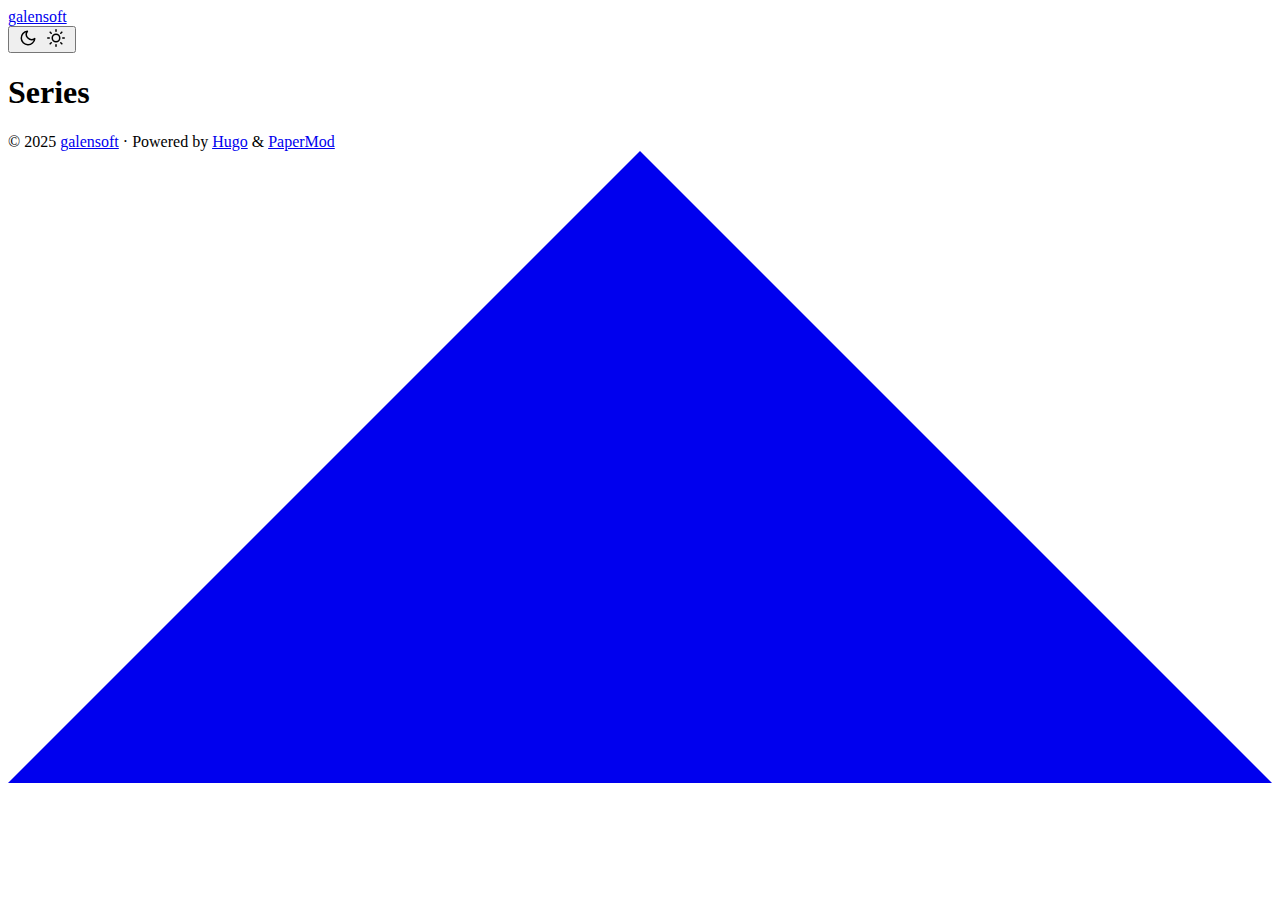
<file: series/index.html>
<!DOCTYPE html>
<html lang="en" dir="auto">

<head><meta charset="utf-8">
<meta http-equiv="X-UA-Compatible" content="IE=edge">
<meta name="viewport" content="width=device-width, initial-scale=1, shrink-to-fit=no">
<meta name="robots" content="index, follow">
<title>Series | galensoft</title>
<meta name="keywords" content="">
<meta name="description" content="">
<meta name="author" content="galensoft">
<link rel="canonical" href="https://galensoft.github.io/series/">
<link crossorigin="anonymous" href="/assets/css/stylesheet.5e2b0720914c2a1865d6a86aeeecaae45ccb472dc61c52cf3461f9573844e0fe.css" integrity="sha256-XisHIJFMKhhl1qhq7uyq5FzLRy3GHFLPNGH5VzhE4P4=" rel="preload stylesheet" as="style">
<link rel="icon" href="https://galensoft.github.io/favicon.ico">
<link rel="icon" type="image/png" sizes="16x16" href="https://galensoft.github.io/favicon-16x16.png">
<link rel="icon" type="image/png" sizes="32x32" href="https://galensoft.github.io/favicon-32x32.png">
<link rel="apple-touch-icon" href="https://galensoft.github.io/apple-touch-icon.png">
<link rel="mask-icon" href="https://galensoft.github.io/safari-pinned-tab.svg">
<meta name="theme-color" content="#2e2e33">
<meta name="msapplication-TileColor" content="#2e2e33">
<link rel="alternate" type="application/rss+xml" href="https://galensoft.github.io/series/index.xml">
<link rel="alternate" hreflang="en" href="https://galensoft.github.io/series/">
<noscript>
    <style>
        #theme-toggle,
        .top-link {
            display: none;
        }

    </style>
    <style>
        @media (prefers-color-scheme: dark) {
            :root {
                --theme: rgb(29, 30, 32);
                --entry: rgb(46, 46, 51);
                --primary: rgb(218, 218, 219);
                --secondary: rgb(155, 156, 157);
                --tertiary: rgb(65, 66, 68);
                --content: rgb(196, 196, 197);
                --code-block-bg: rgb(46, 46, 51);
                --code-bg: rgb(55, 56, 62);
                --border: rgb(51, 51, 51);
            }

            .list {
                background: var(--theme);
            }

            .list:not(.dark)::-webkit-scrollbar-track {
                background: 0 0;
            }

            .list:not(.dark)::-webkit-scrollbar-thumb {
                border-color: var(--theme);
            }
        }

    </style>
</noscript><meta property="og:url" content="https://galensoft.github.io/series/">
  <meta property="og:site_name" content="galensoft">
  <meta property="og:title" content="Series">
  <meta property="og:locale" content="en">
  <meta property="og:type" content="website">
      <meta property="og:image" content="https://galensoft.github.io/images/papermod-cover.png">
<meta name="twitter:card" content="summary_large_image">
<meta name="twitter:image" content="https://galensoft.github.io/images/papermod-cover.png">
<meta name="twitter:title" content="Series">
<meta name="twitter:description" content="">

</head>

<body class="list" id="top">
<script>
    if (localStorage.getItem("pref-theme") === "dark") {
        document.body.classList.add('dark');
    } else if (localStorage.getItem("pref-theme") === "light") {
        document.body.classList.remove('dark')
    } else if (window.matchMedia('(prefers-color-scheme: dark)').matches) {
        document.body.classList.add('dark');
    }

</script>

<header class="header">
    <nav class="nav">
        <div class="logo">
            <a href="https://galensoft.github.io/" accesskey="h" title="galensoft (Alt + H)">galensoft</a>
            <div class="logo-switches">
                <button id="theme-toggle" accesskey="t" title="(Alt + T)" aria-label="Toggle theme">
                    <svg id="moon" xmlns="http://www.w3.org/2000/svg" width="24" height="18" viewBox="0 0 24 24"
                        fill="none" stroke="currentColor" stroke-width="2" stroke-linecap="round"
                        stroke-linejoin="round">
                        <path d="M21 12.79A9 9 0 1 1 11.21 3 7 7 0 0 0 21 12.79z"></path>
                    </svg>
                    <svg id="sun" xmlns="http://www.w3.org/2000/svg" width="24" height="18" viewBox="0 0 24 24"
                        fill="none" stroke="currentColor" stroke-width="2" stroke-linecap="round"
                        stroke-linejoin="round">
                        <circle cx="12" cy="12" r="5"></circle>
                        <line x1="12" y1="1" x2="12" y2="3"></line>
                        <line x1="12" y1="21" x2="12" y2="23"></line>
                        <line x1="4.22" y1="4.22" x2="5.64" y2="5.64"></line>
                        <line x1="18.36" y1="18.36" x2="19.78" y2="19.78"></line>
                        <line x1="1" y1="12" x2="3" y2="12"></line>
                        <line x1="21" y1="12" x2="23" y2="12"></line>
                        <line x1="4.22" y1="19.78" x2="5.64" y2="18.36"></line>
                        <line x1="18.36" y1="5.64" x2="19.78" y2="4.22"></line>
                    </svg>
                </button>
            </div>
        </div>
        <ul id="menu">
        </ul>
    </nav>
</header>
<main class="main">
<header class="page-header">
    <h1>Series</h1>
</header>

<ul class="terms-tags">
</ul>
    </main>
    
<footer class="footer">
        <span>&copy; 2025 <a href="https://galensoft.github.io/">galensoft</a></span> · 

    <span>
        Powered by
        <a href="https://gohugo.io/" rel="noopener noreferrer" target="_blank">Hugo</a> &
        <a href="https://github.com/adityatelange/hugo-PaperMod/" rel="noopener" target="_blank">PaperMod</a>
    </span>
</footer>
<a href="#top" aria-label="go to top" title="Go to Top (Alt + G)" class="top-link" id="top-link" accesskey="g">
    <svg xmlns="http://www.w3.org/2000/svg" viewBox="0 0 12 6" fill="currentColor">
        <path d="M12 6H0l6-6z" />
    </svg>
</a>

<script>
    let menu = document.getElementById('menu')
    if (menu) {
        menu.scrollLeft = localStorage.getItem("menu-scroll-position");
        menu.onscroll = function () {
            localStorage.setItem("menu-scroll-position", menu.scrollLeft);
        }
    }

    document.querySelectorAll('a[href^="#"]').forEach(anchor => {
        anchor.addEventListener("click", function (e) {
            e.preventDefault();
            var id = this.getAttribute("href").substr(1);
            if (!window.matchMedia('(prefers-reduced-motion: reduce)').matches) {
                document.querySelector(`[id='${decodeURIComponent(id)}']`).scrollIntoView({
                    behavior: "smooth"
                });
            } else {
                document.querySelector(`[id='${decodeURIComponent(id)}']`).scrollIntoView();
            }
            if (id === "top") {
                history.replaceState(null, null, " ");
            } else {
                history.pushState(null, null, `#${id}`);
            }
        });
    });

</script>
<script>
    var mybutton = document.getElementById("top-link");
    window.onscroll = function () {
        if (document.body.scrollTop > 800 || document.documentElement.scrollTop > 800) {
            mybutton.style.visibility = "visible";
            mybutton.style.opacity = "1";
        } else {
            mybutton.style.visibility = "hidden";
            mybutton.style.opacity = "0";
        }
    };

</script>
<script>
    document.getElementById("theme-toggle").addEventListener("click", () => {
        if (document.body.className.includes("dark")) {
            document.body.classList.remove('dark');
            localStorage.setItem("pref-theme", 'light');
        } else {
            document.body.classList.add('dark');
            localStorage.setItem("pref-theme", 'dark');
        }
    })

</script>
</body>

</html>
</file>
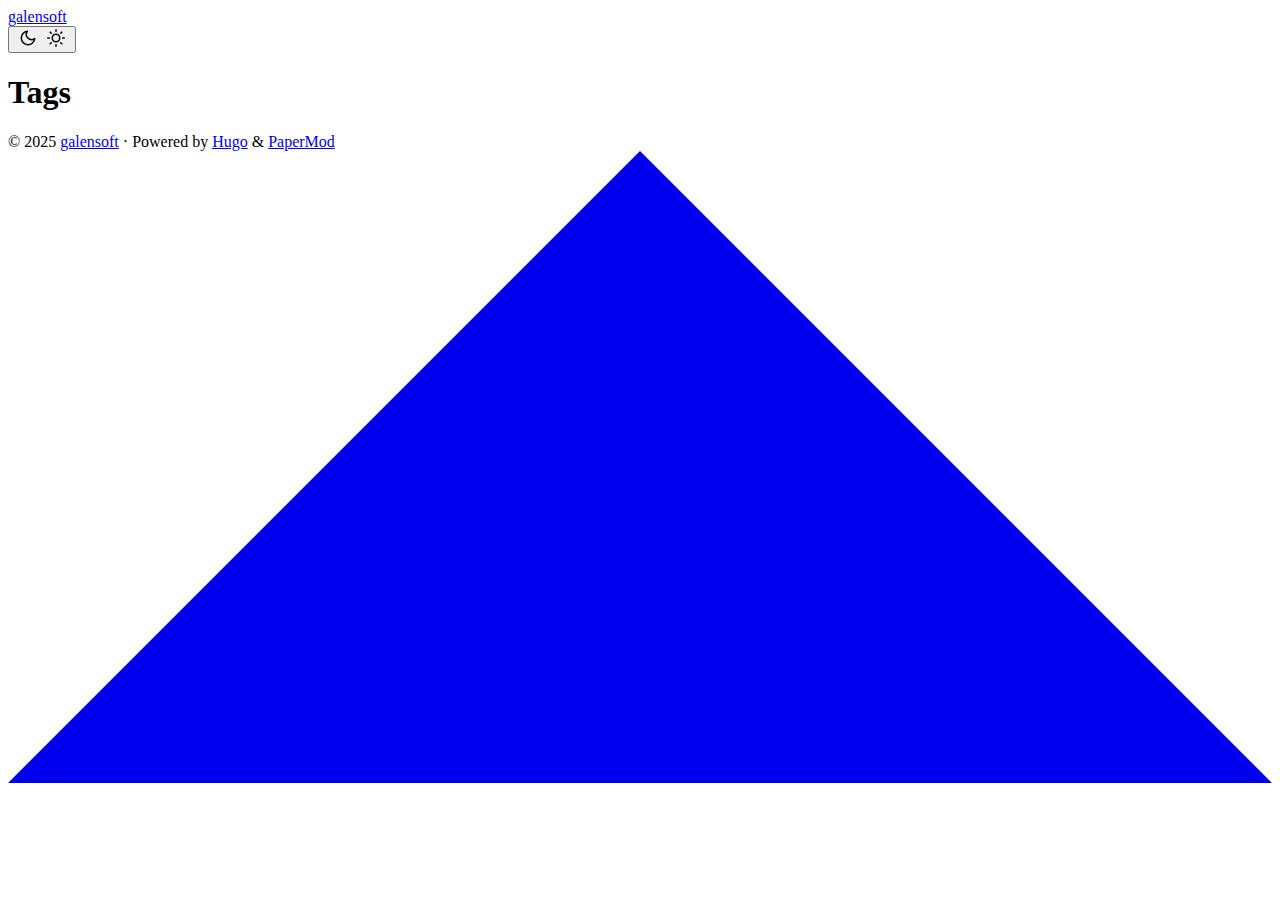
<file: tags/index.html>
<!DOCTYPE html>
<html lang="en" dir="auto">

<head><meta charset="utf-8">
<meta http-equiv="X-UA-Compatible" content="IE=edge">
<meta name="viewport" content="width=device-width, initial-scale=1, shrink-to-fit=no">
<meta name="robots" content="index, follow">
<title>Tags | galensoft</title>
<meta name="keywords" content="">
<meta name="description" content="">
<meta name="author" content="galensoft">
<link rel="canonical" href="https://galensoft.github.io/tags/">
<link crossorigin="anonymous" href="/assets/css/stylesheet.5e2b0720914c2a1865d6a86aeeecaae45ccb472dc61c52cf3461f9573844e0fe.css" integrity="sha256-XisHIJFMKhhl1qhq7uyq5FzLRy3GHFLPNGH5VzhE4P4=" rel="preload stylesheet" as="style">
<link rel="icon" href="https://galensoft.github.io/favicon.ico">
<link rel="icon" type="image/png" sizes="16x16" href="https://galensoft.github.io/favicon-16x16.png">
<link rel="icon" type="image/png" sizes="32x32" href="https://galensoft.github.io/favicon-32x32.png">
<link rel="apple-touch-icon" href="https://galensoft.github.io/apple-touch-icon.png">
<link rel="mask-icon" href="https://galensoft.github.io/safari-pinned-tab.svg">
<meta name="theme-color" content="#2e2e33">
<meta name="msapplication-TileColor" content="#2e2e33">
<link rel="alternate" type="application/rss+xml" href="https://galensoft.github.io/tags/index.xml">
<link rel="alternate" hreflang="en" href="https://galensoft.github.io/tags/">
<noscript>
    <style>
        #theme-toggle,
        .top-link {
            display: none;
        }

    </style>
    <style>
        @media (prefers-color-scheme: dark) {
            :root {
                --theme: rgb(29, 30, 32);
                --entry: rgb(46, 46, 51);
                --primary: rgb(218, 218, 219);
                --secondary: rgb(155, 156, 157);
                --tertiary: rgb(65, 66, 68);
                --content: rgb(196, 196, 197);
                --code-block-bg: rgb(46, 46, 51);
                --code-bg: rgb(55, 56, 62);
                --border: rgb(51, 51, 51);
            }

            .list {
                background: var(--theme);
            }

            .list:not(.dark)::-webkit-scrollbar-track {
                background: 0 0;
            }

            .list:not(.dark)::-webkit-scrollbar-thumb {
                border-color: var(--theme);
            }
        }

    </style>
</noscript><meta property="og:url" content="https://galensoft.github.io/tags/">
  <meta property="og:site_name" content="galensoft">
  <meta property="og:title" content="Tags">
  <meta property="og:locale" content="en">
  <meta property="og:type" content="website">
      <meta property="og:image" content="https://galensoft.github.io/images/papermod-cover.png">
<meta name="twitter:card" content="summary_large_image">
<meta name="twitter:image" content="https://galensoft.github.io/images/papermod-cover.png">
<meta name="twitter:title" content="Tags">
<meta name="twitter:description" content="">

</head>

<body class="list" id="top">
<script>
    if (localStorage.getItem("pref-theme") === "dark") {
        document.body.classList.add('dark');
    } else if (localStorage.getItem("pref-theme") === "light") {
        document.body.classList.remove('dark')
    } else if (window.matchMedia('(prefers-color-scheme: dark)').matches) {
        document.body.classList.add('dark');
    }

</script>

<header class="header">
    <nav class="nav">
        <div class="logo">
            <a href="https://galensoft.github.io/" accesskey="h" title="galensoft (Alt + H)">galensoft</a>
            <div class="logo-switches">
                <button id="theme-toggle" accesskey="t" title="(Alt + T)" aria-label="Toggle theme">
                    <svg id="moon" xmlns="http://www.w3.org/2000/svg" width="24" height="18" viewBox="0 0 24 24"
                        fill="none" stroke="currentColor" stroke-width="2" stroke-linecap="round"
                        stroke-linejoin="round">
                        <path d="M21 12.79A9 9 0 1 1 11.21 3 7 7 0 0 0 21 12.79z"></path>
                    </svg>
                    <svg id="sun" xmlns="http://www.w3.org/2000/svg" width="24" height="18" viewBox="0 0 24 24"
                        fill="none" stroke="currentColor" stroke-width="2" stroke-linecap="round"
                        stroke-linejoin="round">
                        <circle cx="12" cy="12" r="5"></circle>
                        <line x1="12" y1="1" x2="12" y2="3"></line>
                        <line x1="12" y1="21" x2="12" y2="23"></line>
                        <line x1="4.22" y1="4.22" x2="5.64" y2="5.64"></line>
                        <line x1="18.36" y1="18.36" x2="19.78" y2="19.78"></line>
                        <line x1="1" y1="12" x2="3" y2="12"></line>
                        <line x1="21" y1="12" x2="23" y2="12"></line>
                        <line x1="4.22" y1="19.78" x2="5.64" y2="18.36"></line>
                        <line x1="18.36" y1="5.64" x2="19.78" y2="4.22"></line>
                    </svg>
                </button>
            </div>
        </div>
        <ul id="menu">
        </ul>
    </nav>
</header>
<main class="main">
<header class="page-header">
    <h1>Tags</h1>
</header>

<ul class="terms-tags">
</ul>
    </main>
    
<footer class="footer">
        <span>&copy; 2025 <a href="https://galensoft.github.io/">galensoft</a></span> · 

    <span>
        Powered by
        <a href="https://gohugo.io/" rel="noopener noreferrer" target="_blank">Hugo</a> &
        <a href="https://github.com/adityatelange/hugo-PaperMod/" rel="noopener" target="_blank">PaperMod</a>
    </span>
</footer>
<a href="#top" aria-label="go to top" title="Go to Top (Alt + G)" class="top-link" id="top-link" accesskey="g">
    <svg xmlns="http://www.w3.org/2000/svg" viewBox="0 0 12 6" fill="currentColor">
        <path d="M12 6H0l6-6z" />
    </svg>
</a>

<script>
    let menu = document.getElementById('menu')
    if (menu) {
        menu.scrollLeft = localStorage.getItem("menu-scroll-position");
        menu.onscroll = function () {
            localStorage.setItem("menu-scroll-position", menu.scrollLeft);
        }
    }

    document.querySelectorAll('a[href^="#"]').forEach(anchor => {
        anchor.addEventListener("click", function (e) {
            e.preventDefault();
            var id = this.getAttribute("href").substr(1);
            if (!window.matchMedia('(prefers-reduced-motion: reduce)').matches) {
                document.querySelector(`[id='${decodeURIComponent(id)}']`).scrollIntoView({
                    behavior: "smooth"
                });
            } else {
                document.querySelector(`[id='${decodeURIComponent(id)}']`).scrollIntoView();
            }
            if (id === "top") {
                history.replaceState(null, null, " ");
            } else {
                history.pushState(null, null, `#${id}`);
            }
        });
    });

</script>
<script>
    var mybutton = document.getElementById("top-link");
    window.onscroll = function () {
        if (document.body.scrollTop > 800 || document.documentElement.scrollTop > 800) {
            mybutton.style.visibility = "visible";
            mybutton.style.opacity = "1";
        } else {
            mybutton.style.visibility = "hidden";
            mybutton.style.opacity = "0";
        }
    };

</script>
<script>
    document.getElementById("theme-toggle").addEventListener("click", () => {
        if (document.body.className.includes("dark")) {
            document.body.classList.remove('dark');
            localStorage.setItem("pref-theme", 'light');
        } else {
            document.body.classList.add('dark');
            localStorage.setItem("pref-theme", 'dark');
        }
    })

</script>
</body>

</html>
</file>
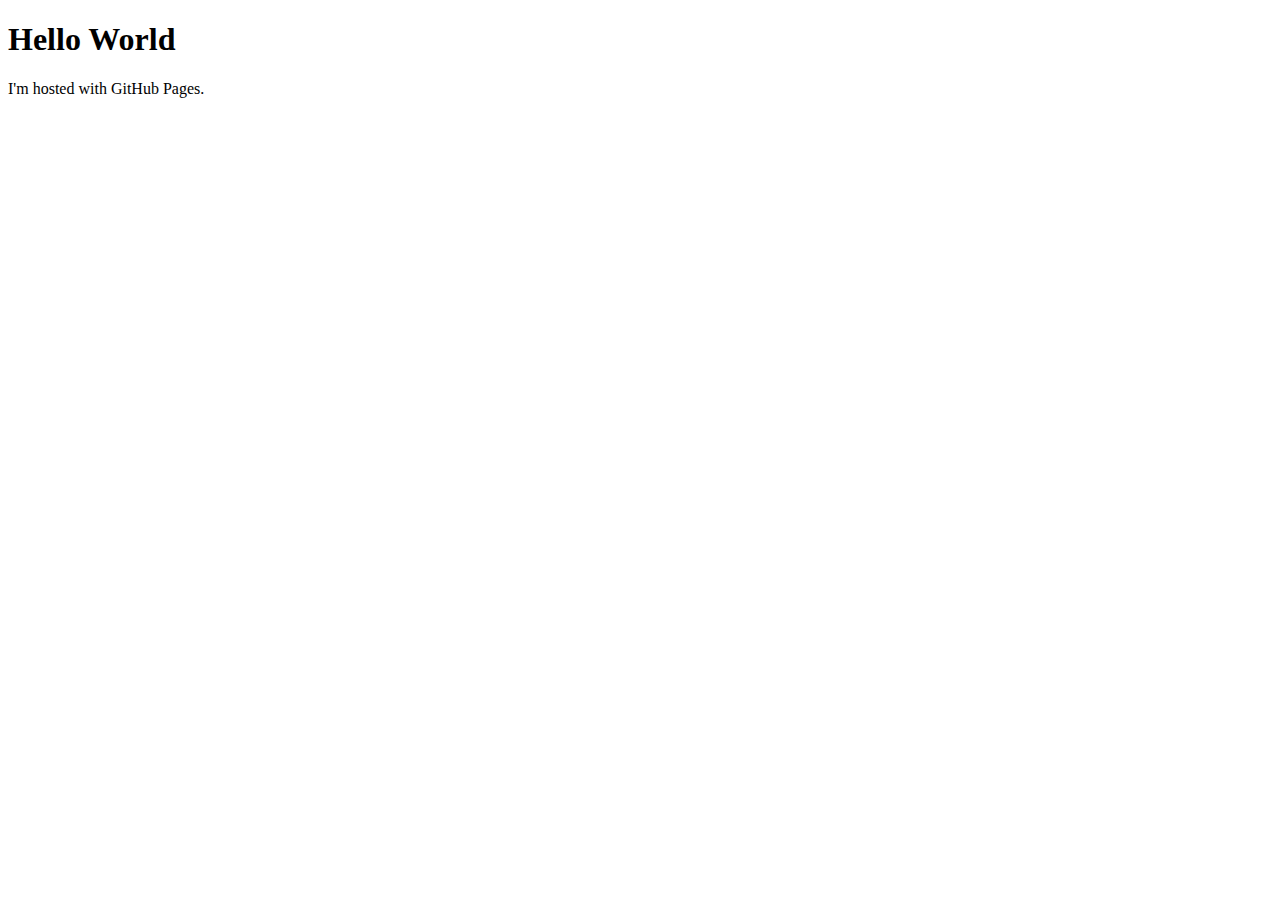
<file: page/1/index.html>
<!DOCTYPE html>
<html lang="en">
  <head>
    <title>https://galensoft.github.io/</title>
    <link rel="canonical" href="https://galensoft.github.io/">
    <meta name="robots" content="noindex">
    <meta charset="utf-8">
    <meta http-equiv="refresh" content="0; url=https://galensoft.github.io/">
  </head>
</html>
</file>
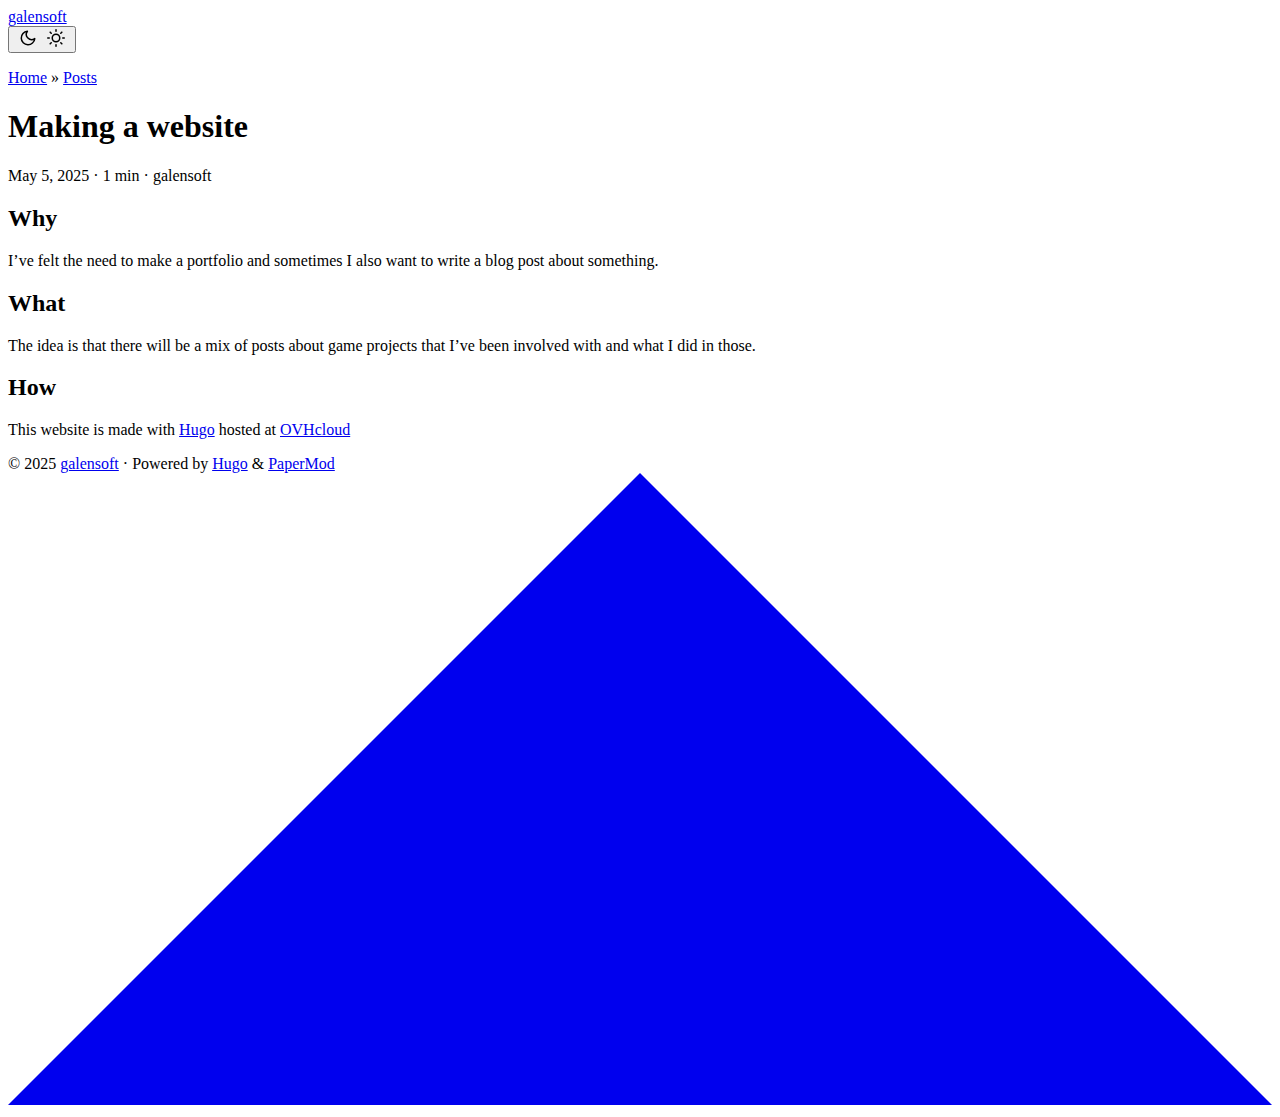
<file: posts/making-website/index.html>
<!DOCTYPE html>
<html lang="en" dir="auto">

<head><meta charset="utf-8">
<meta http-equiv="X-UA-Compatible" content="IE=edge">
<meta name="viewport" content="width=device-width, initial-scale=1, shrink-to-fit=no">
<meta name="robots" content="index, follow">
<title>Making a website | galensoft</title>
<meta name="keywords" content="">
<meta name="description" content="Making of this website">
<meta name="author" content="galensoft">
<link rel="canonical" href="https://galensoft.github.io/posts/making-website/">
<link crossorigin="anonymous" href="/assets/css/stylesheet.5e2b0720914c2a1865d6a86aeeecaae45ccb472dc61c52cf3461f9573844e0fe.css" integrity="sha256-XisHIJFMKhhl1qhq7uyq5FzLRy3GHFLPNGH5VzhE4P4=" rel="preload stylesheet" as="style">
<link rel="icon" href="https://galensoft.github.io/favicon.ico">
<link rel="icon" type="image/png" sizes="16x16" href="https://galensoft.github.io/favicon-16x16.png">
<link rel="icon" type="image/png" sizes="32x32" href="https://galensoft.github.io/favicon-32x32.png">
<link rel="apple-touch-icon" href="https://galensoft.github.io/apple-touch-icon.png">
<link rel="mask-icon" href="https://galensoft.github.io/safari-pinned-tab.svg">
<meta name="theme-color" content="#2e2e33">
<meta name="msapplication-TileColor" content="#2e2e33">
<link rel="alternate" hreflang="en" href="https://galensoft.github.io/posts/making-website/">
<noscript>
    <style>
        #theme-toggle,
        .top-link {
            display: none;
        }

    </style>
    <style>
        @media (prefers-color-scheme: dark) {
            :root {
                --theme: rgb(29, 30, 32);
                --entry: rgb(46, 46, 51);
                --primary: rgb(218, 218, 219);
                --secondary: rgb(155, 156, 157);
                --tertiary: rgb(65, 66, 68);
                --content: rgb(196, 196, 197);
                --code-block-bg: rgb(46, 46, 51);
                --code-bg: rgb(55, 56, 62);
                --border: rgb(51, 51, 51);
            }

            .list {
                background: var(--theme);
            }

            .list:not(.dark)::-webkit-scrollbar-track {
                background: 0 0;
            }

            .list:not(.dark)::-webkit-scrollbar-thumb {
                border-color: var(--theme);
            }
        }

    </style>
</noscript><meta property="og:url" content="https://galensoft.github.io/posts/making-website/">
  <meta property="og:site_name" content="galensoft">
  <meta property="og:title" content="Making a website">
  <meta property="og:description" content="Making of this website">
  <meta property="og:locale" content="en">
  <meta property="og:type" content="article">
    <meta property="article:section" content="posts">
    <meta property="article:published_time" content="2025-05-05T13:34:43+02:00">
    <meta property="article:modified_time" content="2025-05-05T13:34:43+02:00">
      <meta property="og:image" content="https://galensoft.github.io/images/papermod-cover.png">
<meta name="twitter:card" content="summary_large_image">
<meta name="twitter:image" content="https://galensoft.github.io/images/papermod-cover.png">
<meta name="twitter:title" content="Making a website">
<meta name="twitter:description" content="Making of this website">


<script type="application/ld+json">
{
  "@context": "https://schema.org",
  "@type": "BreadcrumbList",
  "itemListElement": [
    {
      "@type": "ListItem",
      "position":  1 ,
      "name": "Posts",
      "item": "https://galensoft.github.io/posts/"
    }, 
    {
      "@type": "ListItem",
      "position":  2 ,
      "name": "Making a website",
      "item": "https://galensoft.github.io/posts/making-website/"
    }
  ]
}
</script>
<script type="application/ld+json">
{
  "@context": "https://schema.org",
  "@type": "BlogPosting",
  "headline": "Making a website",
  "name": "Making a website",
  "description": "Making of this website",
  "keywords": [
    
  ],
  "articleBody": "Why I’ve felt the need to make a portfolio and sometimes I also want to write a blog post about something.\nWhat The idea is that there will be a mix of posts about game projects that I’ve been involved with and what I did in those.\nHow This website is made with Hugo hosted at OVHcloud\n",
  "wordCount" : "57",
  "inLanguage": "en",
  "image": "https://galensoft.github.io/images/papermod-cover.png","datePublished": "2025-05-05T13:34:43+02:00",
  "dateModified": "2025-05-05T13:34:43+02:00",
  "author":{
    "@type": "Person",
    "name": "galensoft"
  },
  "mainEntityOfPage": {
    "@type": "WebPage",
    "@id": "https://galensoft.github.io/posts/making-website/"
  },
  "publisher": {
    "@type": "Organization",
    "name": "galensoft",
    "logo": {
      "@type": "ImageObject",
      "url": "https://galensoft.github.io/favicon.ico"
    }
  }
}
</script>
</head>

<body class="" id="top">
<script>
    if (localStorage.getItem("pref-theme") === "dark") {
        document.body.classList.add('dark');
    } else if (localStorage.getItem("pref-theme") === "light") {
        document.body.classList.remove('dark')
    } else if (window.matchMedia('(prefers-color-scheme: dark)').matches) {
        document.body.classList.add('dark');
    }

</script>

<header class="header">
    <nav class="nav">
        <div class="logo">
            <a href="https://galensoft.github.io/" accesskey="h" title="galensoft (Alt + H)">galensoft</a>
            <div class="logo-switches">
                <button id="theme-toggle" accesskey="t" title="(Alt + T)" aria-label="Toggle theme">
                    <svg id="moon" xmlns="http://www.w3.org/2000/svg" width="24" height="18" viewBox="0 0 24 24"
                        fill="none" stroke="currentColor" stroke-width="2" stroke-linecap="round"
                        stroke-linejoin="round">
                        <path d="M21 12.79A9 9 0 1 1 11.21 3 7 7 0 0 0 21 12.79z"></path>
                    </svg>
                    <svg id="sun" xmlns="http://www.w3.org/2000/svg" width="24" height="18" viewBox="0 0 24 24"
                        fill="none" stroke="currentColor" stroke-width="2" stroke-linecap="round"
                        stroke-linejoin="round">
                        <circle cx="12" cy="12" r="5"></circle>
                        <line x1="12" y1="1" x2="12" y2="3"></line>
                        <line x1="12" y1="21" x2="12" y2="23"></line>
                        <line x1="4.22" y1="4.22" x2="5.64" y2="5.64"></line>
                        <line x1="18.36" y1="18.36" x2="19.78" y2="19.78"></line>
                        <line x1="1" y1="12" x2="3" y2="12"></line>
                        <line x1="21" y1="12" x2="23" y2="12"></line>
                        <line x1="4.22" y1="19.78" x2="5.64" y2="18.36"></line>
                        <line x1="18.36" y1="5.64" x2="19.78" y2="4.22"></line>
                    </svg>
                </button>
            </div>
        </div>
        <ul id="menu">
        </ul>
    </nav>
</header>
<main class="main">

<article class="post-single">
  <header class="post-header">
    <div class="breadcrumbs"><a href="https://galensoft.github.io/">Home</a>&nbsp;»&nbsp;<a href="https://galensoft.github.io/posts/">Posts</a></div>
    <h1 class="post-title entry-hint-parent">
      Making a website
    </h1>
    <div class="post-meta"><span title='2025-05-05 13:34:43 +0200 CEST'>May 5, 2025</span>&nbsp;·&nbsp;1 min&nbsp;·&nbsp;galensoft

</div>
  </header> 
  <div class="post-content"><h2 id="why">Why<a hidden class="anchor" aria-hidden="true" href="#why">#</a></h2>
<p>I&rsquo;ve felt the need to make a portfolio and sometimes I also want to write a blog post about something.</p>
<h2 id="what">What<a hidden class="anchor" aria-hidden="true" href="#what">#</a></h2>
<p>The idea is that there will be a mix of posts about game projects that I&rsquo;ve been involved with and what I did in those.</p>
<h2 id="how">How<a hidden class="anchor" aria-hidden="true" href="#how">#</a></h2>
<p>This website is made with <a href="https://gohugo.io/">Hugo</a> hosted at <a href="https://us.ovhcloud.com/">OVHcloud</a></p>


  </div>

  <footer class="post-footer">
    <ul class="post-tags">
    </ul>

  </footer>
</article>
    </main>
    
<footer class="footer">
        <span>&copy; 2025 <a href="https://galensoft.github.io/">galensoft</a></span> · 

    <span>
        Powered by
        <a href="https://gohugo.io/" rel="noopener noreferrer" target="_blank">Hugo</a> &
        <a href="https://github.com/adityatelange/hugo-PaperMod/" rel="noopener" target="_blank">PaperMod</a>
    </span>
</footer>
<a href="#top" aria-label="go to top" title="Go to Top (Alt + G)" class="top-link" id="top-link" accesskey="g">
    <svg xmlns="http://www.w3.org/2000/svg" viewBox="0 0 12 6" fill="currentColor">
        <path d="M12 6H0l6-6z" />
    </svg>
</a>

<script>
    let menu = document.getElementById('menu')
    if (menu) {
        menu.scrollLeft = localStorage.getItem("menu-scroll-position");
        menu.onscroll = function () {
            localStorage.setItem("menu-scroll-position", menu.scrollLeft);
        }
    }

    document.querySelectorAll('a[href^="#"]').forEach(anchor => {
        anchor.addEventListener("click", function (e) {
            e.preventDefault();
            var id = this.getAttribute("href").substr(1);
            if (!window.matchMedia('(prefers-reduced-motion: reduce)').matches) {
                document.querySelector(`[id='${decodeURIComponent(id)}']`).scrollIntoView({
                    behavior: "smooth"
                });
            } else {
                document.querySelector(`[id='${decodeURIComponent(id)}']`).scrollIntoView();
            }
            if (id === "top") {
                history.replaceState(null, null, " ");
            } else {
                history.pushState(null, null, `#${id}`);
            }
        });
    });

</script>
<script>
    var mybutton = document.getElementById("top-link");
    window.onscroll = function () {
        if (document.body.scrollTop > 800 || document.documentElement.scrollTop > 800) {
            mybutton.style.visibility = "visible";
            mybutton.style.opacity = "1";
        } else {
            mybutton.style.visibility = "hidden";
            mybutton.style.opacity = "0";
        }
    };

</script>
<script>
    document.getElementById("theme-toggle").addEventListener("click", () => {
        if (document.body.className.includes("dark")) {
            document.body.classList.remove('dark');
            localStorage.setItem("pref-theme", 'light');
        } else {
            document.body.classList.add('dark');
            localStorage.setItem("pref-theme", 'dark');
        }
    })

</script>
<script>
    document.querySelectorAll('pre > code').forEach((codeblock) => {
        const container = codeblock.parentNode.parentNode;

        const copybutton = document.createElement('button');
        copybutton.classList.add('copy-code');
        copybutton.innerHTML = 'copy';

        function copyingDone() {
            copybutton.innerHTML = 'copied!';
            setTimeout(() => {
                copybutton.innerHTML = 'copy';
            }, 2000);
        }

        copybutton.addEventListener('click', (cb) => {
            if ('clipboard' in navigator) {
                navigator.clipboard.writeText(codeblock.textContent);
                copyingDone();
                return;
            }

            const range = document.createRange();
            range.selectNodeContents(codeblock);
            const selection = window.getSelection();
            selection.removeAllRanges();
            selection.addRange(range);
            try {
                document.execCommand('copy');
                copyingDone();
            } catch (e) { };
            selection.removeRange(range);
        });

        if (container.classList.contains("highlight")) {
            container.appendChild(copybutton);
        } else if (container.parentNode.firstChild == container) {
            
        } else if (codeblock.parentNode.parentNode.parentNode.parentNode.parentNode.nodeName == "TABLE") {
            
            codeblock.parentNode.parentNode.parentNode.parentNode.parentNode.appendChild(copybutton);
        } else {
            
            codeblock.parentNode.appendChild(copybutton);
        }
    });
</script>
</body>

</html>
</file>
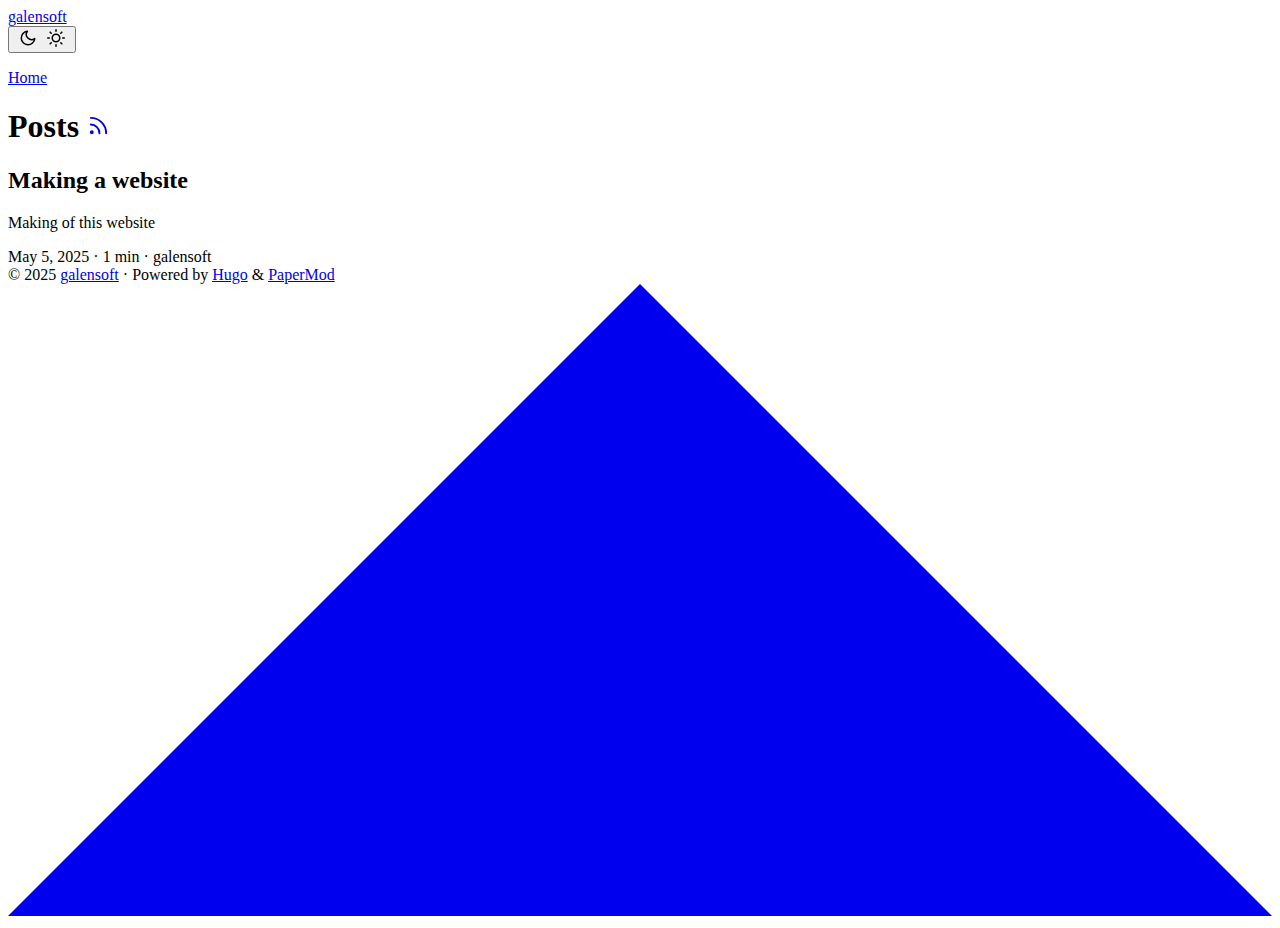
<file: posts/page/1/index.html>
<!DOCTYPE html>
<html lang="en">
  <head>
    <title>https://galensoft.github.io/posts/</title>
    <link rel="canonical" href="https://galensoft.github.io/posts/">
    <meta name="robots" content="noindex">
    <meta charset="utf-8">
    <meta http-equiv="refresh" content="0; url=https://galensoft.github.io/posts/">
  </head>
</html>
</file>
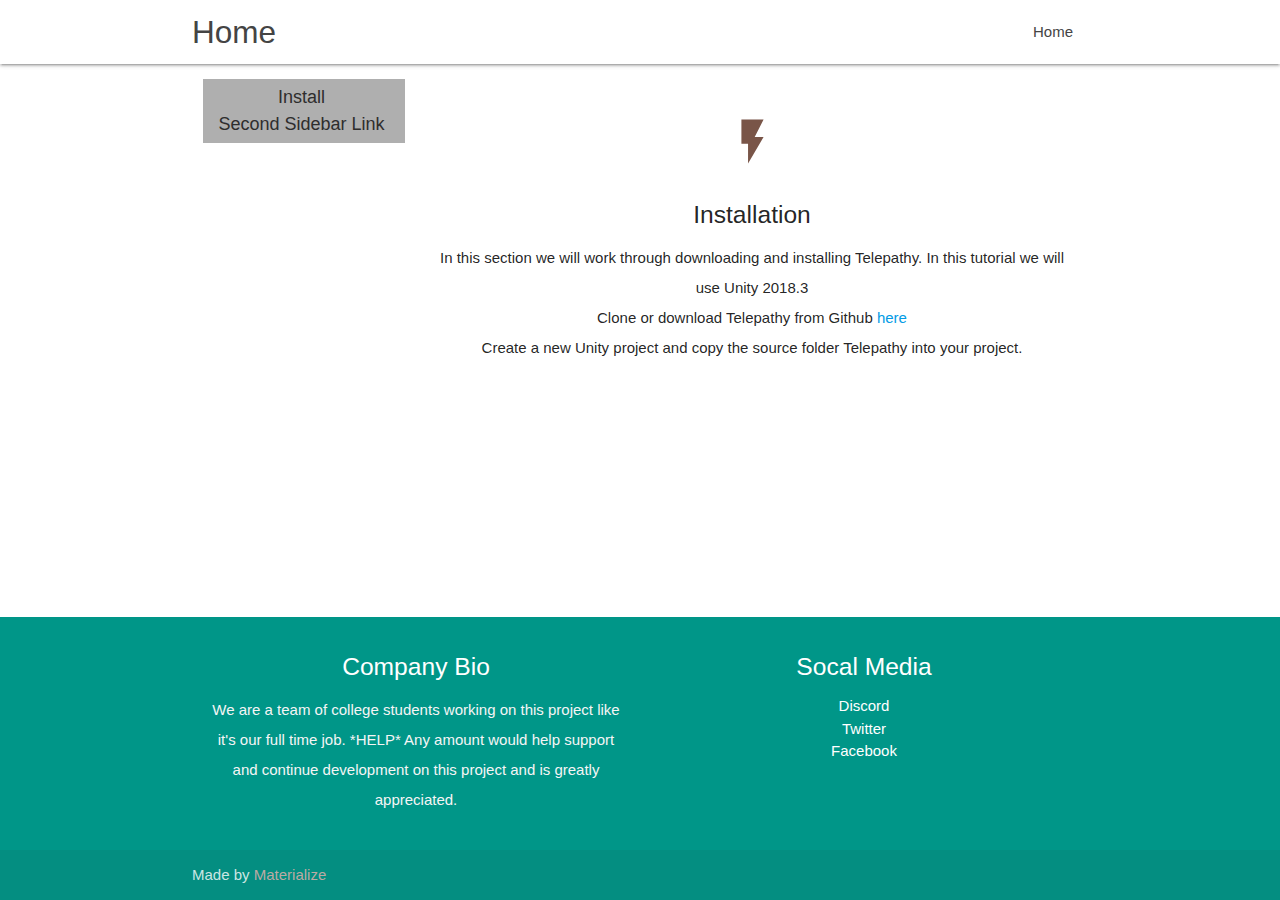
<file: chap1.html>
<!DOCTYPE html>
<html lang="en">
<head>
  <meta http-equiv="Content-Type" content="text/html; charset=UTF-8"/>
  <meta name="viewport" content="width=device-width, initial-scale=1"/>
  <title>Parallax Template - Materialize</title>

  <!-- CSS  -->
  <link href="https://fonts.googleapis.com/icon?family=Material+Icons" rel="stylesheet">
  <link href="css/materialize.css" type="text/css" rel="stylesheet" media="screen,projection"/>
  <link href="css/style.css" type="text/css" rel="stylesheet" media="screen,projection"/>
</head>
<body>
  <main>
  <nav class="white" role="navigation">
    <div class="nav-wrapper container">
      <a id="logo-container" href="index.html" class="brand-logo">Home</a>
      <ul class="right hide-on-med-and-down">
        <li><a href="index.html">Home</a></li>
      </ul>

      <ul id="nav-mobile" class="sidenav">
          <li><a href="index.html">Home</a></li>
      </ul>
      <a href="#" data-target="nav-mobile" class="sidenav-trigger"><i class="material-icons">menu</i></a>
    </div>
  </nav>

  <div class="container">
  <div class="row">

      <div class="col s3 ">
          <ul id="slide-out" class="small-nav center">
              <li><a href="chap1.html">Install</a></li>
              <li><a href="chap2.html">Second Sidebar Link</a></li>
          </ul>
      </div>

      <div class="col s9">
          <div class="section">
              <!--   Icon Section   -->
              <div class="row center">
            
           
                  <div class="icon-block">
                    <h2 class="center brown-text"><i class="material-icons">flash_on</i></h2>
                    <h5 class="center">Installation</h5>
        
                    <p class="light">In this section we will work through downloading and installing Telepathy.
                      In this tutorial we will use Unity 2018.3 <br/>
                      Clone or download Telepathy from Github <a href="https://github.com/vis2k/Telepathy.">here</a> <br/>

                      Create a new Unity project and copy the source folder Telepathy into your project. <br/>
                  </p>
                  </div>
      
              </div>
            </div>
      </div>

    </div>
  
    
 

  </div>
</main>
 


  

 

  <footer class="page-footer teal">
    <div class="center container">
      <div class="row">
        <div class="col l6 s12">
          <h5 class="white-text">Company Bio</h5>
          <p class="grey-text text-lighten-4">We are a team of college students working on this project like it's our full time job. *HELP* Any amount would help support and continue development on this project and is greatly appreciated.</p>


        </div>

        <div class="col l6 s12">
          <h5 class="white-text">Socal Media</h5>
          <ul>
            <li><a class="white-text" href="#!">Discord</a></li>
            <li><a class="white-text" href="#!">Twitter</a></li>
            <li><a class="white-text" href="#!">Facebook</a></li>
          </ul>
        </div>
      </div>
    </div>
    <div class="footer-copyright">
      <div class="container">
      Made by <a class="brown-text text-lighten-3" href="http://materializecss.com">Materialize</a>
      </div>
    </div>
  </footer>


  <!--  Scripts-->
  <script src="https://code.jquery.com/jquery-2.1.1.min.js"></script>
  <script src="js/materialize.js"></script>
  <script src="js/init.js"></script>

  </body>
</html>
</file>
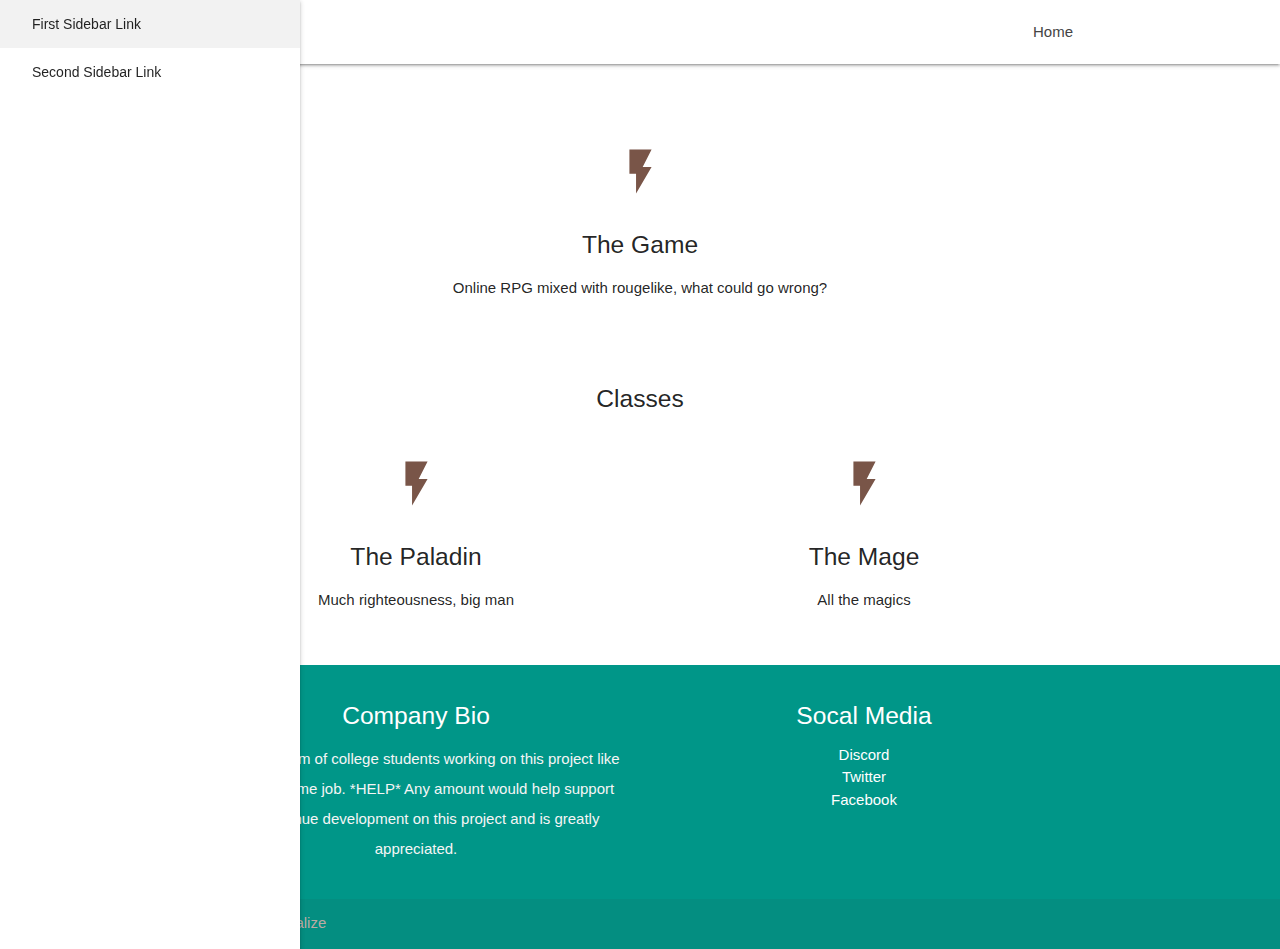
<file: chap2.html>
<!DOCTYPE html>
<html lang="en">
<head>
  <meta http-equiv="Content-Type" content="text/html; charset=UTF-8"/>
  <meta name="viewport" content="width=device-width, initial-scale=1"/>
  <title>Parallax Template - Materialize</title>

  <!-- CSS  -->
  <link href="https://fonts.googleapis.com/icon?family=Material+Icons" rel="stylesheet">
  <link href="css/materialize.css" type="text/css" rel="stylesheet" media="screen,projection"/>
  <link href="css/style.css" type="text/css" rel="stylesheet" media="screen,projection"/>
</head>
<body>
  <nav class="white" role="navigation">
    <div class="nav-wrapper container">
      <a id="logo-container" href="index.html" class="brand-logo">Home</a>
      <ul class="right hide-on-med-and-down">
        <li><a href="index.html">Home</a></li>
      </ul>

      <ul id="nav-mobile" class="sidenav">
          <li><a href="index.html">Home</a></li>
      </ul>
      <a href="#" data-target="nav-mobile" class="sidenav-trigger"><i class="material-icons">menu</i></a>
    </div>
  </nav>



  <ul id="slide-out" class="sidenav sidenav-fixed">
    <li><a href="chap1.html">First Sidebar Link</a></li>
    <li><a href="chap2.html">Second Sidebar Link</a></li>
  </ul>
  <a href="#" data-target="slide-out" class="sidenav-trigger"><i class="material-icons">menu</i></a>
    
  <div class="container">
    <div class="section">
      <!--   Icon Section   -->
      <div class="row center">
        <div class="col s12 m12">
          <div class="icon-block">
            <h2 class="center brown-text"><i class="material-icons">flash_on</i></h2>
            <h5 class="center">The Game</h5>

            <p class="light">Online RPG mixed with rougelike, what could go wrong?</p>
          </div>
        </div>
      </div>
    </div>
  </div>

  <div class="container">
      <div class="section">
        <!--   Icon Section   -->
        <div class="row center">
          <h5>Classes</h5>
          <div class="col s12 m6">
            <div class="icon-block">
              <h2 class="brown-text"><i class="material-icons">flash_on</i></h2>
              <h5 >The Paladin</h5>
  
              <p class="light">Much righteousness, big man</p>
            </div>
          </div>
          <div class="col s12 m6">
              <div class="icon-block">
                <h2 class="brown-text"><i class="material-icons">flash_on</i></h2>
                <h5 >The Mage</h5>
    
                <p class="light">All the magics</p>
              </div>
            </div>
        </div>
      </div>
    </div>


  

 

  <footer class="page-footer teal">
    <div class="center container">
      <div class="row">
        <div class="col l6 s12">
          <h5 class="white-text">Company Bio</h5>
          <p class="grey-text text-lighten-4">We are a team of college students working on this project like it's our full time job. *HELP* Any amount would help support and continue development on this project and is greatly appreciated.</p>


        </div>

        <div class="col l6 s12">
          <h5 class="white-text">Socal Media</h5>
          <ul>
            <li><a class="white-text" href="#!">Discord</a></li>
            <li><a class="white-text" href="#!">Twitter</a></li>
            <li><a class="white-text" href="#!">Facebook</a></li>
          </ul>
        </div>
      </div>
    </div>
    <div class="footer-copyright">
      <div class="container">
      Made by <a class="brown-text text-lighten-3" href="http://materializecss.com">Materialize</a>
      </div>
    </div>
  </footer>


  <!--  Scripts-->
  <script src="https://code.jquery.com/jquery-2.1.1.min.js"></script>
  <script src="js/materialize.js"></script>
  <script src="js/init.js"></script>

  </body>
</html>
</file>
<file: assets/css/stylesheet.5e2b0720914c2a1865d6a86aeeecaae45ccb472dc61c52cf3461f9573844e0fe.css>
/*
  PaperMod v8+
  License: MIT https://github.com/adityatelange/hugo-PaperMod/blob/master/LICENSE
  Copyright (c) 2020 nanxiaobei and adityatelange
  Copyright (c) 2021-2025 adityatelange
*/
:root{--gap:24px;--content-gap:20px;--nav-width:1024px;--main-width:720px;--header-height:60px;--footer-height:60px;--radius:8px;--theme:rgb(255, 255, 255);--entry:rgb(255, 255, 255);--primary:rgb(30, 30, 30);--secondary:rgb(108, 108, 108);--tertiary:rgb(214, 214, 214);--content:rgb(31, 31, 31);--code-block-bg:rgb(28, 29, 33);--code-bg:rgb(245, 245, 245);--border:rgb(238, 238, 238)}.dark{--theme:rgb(29, 30, 32);--entry:rgb(46, 46, 51);--primary:rgb(218, 218, 219);--secondary:rgb(155, 156, 157);--tertiary:rgb(65, 66, 68);--content:rgb(196, 196, 197);--code-block-bg:rgb(46, 46, 51);--code-bg:rgb(55, 56, 62);--border:rgb(51, 51, 51)}.list{background:var(--code-bg)}.dark.list{background:var(--theme)}*,::after,::before{box-sizing:border-box}html{-webkit-tap-highlight-color:transparent;overflow-y:scroll;-webkit-text-size-adjust:100%;text-size-adjust:100%}a,button,body,h1,h2,h3,h4,h5,h6{color:var(--primary)}body{font-family:-apple-system,BlinkMacSystemFont,segoe ui,Roboto,Oxygen,Ubuntu,Cantarell,open sans,helvetica neue,sans-serif;font-size:18px;line-height:1.6;word-break:break-word;background:var(--theme)}article,aside,figcaption,figure,footer,header,hgroup,main,nav,section,table{display:block}h1,h2,h3,h4,h5,h6{line-height:1.2}h1,h2,h3,h4,h5,h6,p{margin-top:0;margin-bottom:0}ul{padding:0}a{text-decoration:none}body,figure,ul{margin:0}table{width:100%;border-collapse:collapse;border-spacing:0;overflow-x:auto;word-break:keep-all}button,input,textarea{padding:0;font:inherit;background:0 0;border:0}input,textarea{outline:0}button,input[type=button],input[type=submit]{cursor:pointer}input:-webkit-autofill,textarea:-webkit-autofill{box-shadow:0 0 0 50px var(--theme)inset}img{display:block;max-width:100%}.not-found{position:absolute;left:0;right:0;display:flex;align-items:center;justify-content:center;height:80%;font-size:160px;font-weight:700}.archive-posts{width:100%;font-size:16px}.archive-year{margin-top:40px}.archive-year:not(:last-of-type){border-bottom:2px solid var(--border)}.archive-month{display:flex;align-items:flex-start;padding:10px 0}.archive-month-header{margin:25px 0;width:200px}.archive-month:not(:last-of-type){border-bottom:1px solid var(--border)}.archive-entry{position:relative;padding:5px;margin:10px 0}.archive-entry-title{margin:5px 0;font-weight:400}.archive-count,.archive-meta{color:var(--secondary);font-size:14px}.footer,.top-link{font-size:12px;color:var(--secondary)}.footer{max-width:calc(var(--main-width) + var(--gap) * 2);margin:auto;padding:calc((var(--footer-height) - var(--gap))/2)var(--gap);text-align:center;line-height:24px}.footer span{margin-inline-start:1px;margin-inline-end:1px}.footer span:last-child{white-space:nowrap}.footer a{color:inherit;border-bottom:1px solid var(--secondary)}.footer a:hover{border-bottom:1px solid var(--primary)}.top-link{visibility:hidden;position:fixed;bottom:60px;right:30px;z-index:99;background:var(--tertiary);width:42px;height:42px;padding:12px;border-radius:64px;transition:visibility .5s,opacity .8s linear}.top-link,.top-link svg{filter:drop-shadow(0 0 0 var(--theme))}.footer a:hover,.top-link:hover{color:var(--primary)}.top-link:focus,#theme-toggle:focus{outline:0}.nav{display:flex;flex-wrap:wrap;justify-content:space-between;max-width:calc(var(--nav-width) + var(--gap) * 2);margin-inline-start:auto;margin-inline-end:auto;line-height:var(--header-height)}.nav a{display:block}.logo,#menu{display:flex;margin:auto var(--gap)}.logo{flex-wrap:inherit}.logo a{font-size:24px;font-weight:700}.logo a img,.logo a svg{display:inline;vertical-align:middle;pointer-events:none;transform:translate(0,-10%);border-radius:6px;margin-inline-end:8px}button#theme-toggle{font-size:26px;margin:auto 4px}body.dark #moon{vertical-align:middle;display:none}body:not(.dark) #sun{display:none}#menu{list-style:none;word-break:keep-all;overflow-x:auto;white-space:nowrap}#menu li+li{margin-inline-start:var(--gap)}#menu a{font-size:16px}#menu .active{font-weight:500;border-bottom:2px solid}.lang-switch li,.lang-switch ul,.logo-switches{display:inline-flex;margin:auto 4px}.lang-switch{display:flex;flex-wrap:inherit}.lang-switch a{margin:auto 3px;font-size:16px;font-weight:500}.logo-switches{flex-wrap:inherit}.main{position:relative;min-height:calc(100vh - var(--header-height) - var(--footer-height));max-width:calc(var(--main-width) + var(--gap) * 2);margin:auto;padding:var(--gap)}.page-header h1{font-size:40px}.pagination{display:flex}.pagination a{color:var(--theme);font-size:13px;line-height:36px;background:var(--primary);border-radius:calc(36px/2);padding:0 16px}.pagination .next{margin-inline-start:auto}.social-icons a{display:inline-flex;padding:10px}.social-icons a svg{height:26px;width:26px}code{direction:ltr}div.highlight,pre{position:relative}.copy-code{display:none;position:absolute;top:4px;right:4px;color:rgba(255,255,255,.8);background:rgba(78,78,78,.8);border-radius:var(--radius);padding:0 5px;font-size:14px;user-select:none}div.highlight:hover .copy-code,pre:hover .copy-code{display:block}.first-entry{position:relative;display:flex;flex-direction:column;justify-content:center;min-height:320px;margin:var(--gap)0 calc(var(--gap) * 2)}.first-entry .entry-header{overflow:hidden;display:-webkit-box;-webkit-box-orient:vertical;-webkit-line-clamp:3}.first-entry .entry-header h1{font-size:34px;line-height:1.3}.first-entry .entry-content{margin:14px 0;font-size:16px;-webkit-line-clamp:3}.first-entry .entry-footer{font-size:14px}.home-info .entry-content{-webkit-line-clamp:unset}.post-entry{position:relative;margin-bottom:var(--gap);padding:var(--gap);background:var(--entry);border-radius:var(--radius);transition:transform .1s;border:1px solid var(--border)}.post-entry:active{transform:scale(.96)}.tag-entry .entry-cover{display:none}.entry-header h2{font-size:24px;line-height:1.3}.entry-content{margin:8px 0;color:var(--secondary);font-size:14px;line-height:1.6;overflow:hidden;display:-webkit-box;-webkit-box-orient:vertical;-webkit-line-clamp:2}.entry-footer{color:var(--secondary);font-size:13px}.entry-link{position:absolute;left:0;right:0;top:0;bottom:0}.entry-hint{color:var(--secondary)}.entry-hint-parent{display:flex;justify-content:space-between}.entry-cover{font-size:14px;margin-bottom:var(--gap);text-align:center}.entry-cover img{border-radius:var(--radius);width:100%;height:auto}.entry-cover a{color:var(--secondary);box-shadow:0 1px 0 var(--primary)}.page-header,.post-header{margin:24px auto var(--content-gap)}.post-title{margin-bottom:2px;font-size:40px}.post-description{margin-top:10px;margin-bottom:5px}.post-meta,.breadcrumbs{color:var(--secondary);font-size:14px;display:flex;flex-wrap:wrap}.post-meta .i18n_list li{display:inline-flex;list-style:none;margin:auto 3px;box-shadow:0 1px 0 var(--secondary)}.breadcrumbs a{font-size:16px}.post-content{color:var(--content)}.post-content h3,.post-content h4,.post-content h5,.post-content h6{margin:24px 0 16px}.post-content h1{margin:40px auto 32px;font-size:40px}.post-content h2{margin:32px auto 24px;font-size:32px}.post-content h3{font-size:24px}.post-content h4{font-size:16px}.post-content h5{font-size:14px}.post-content h6{font-size:12px}.post-content a,.toc a:hover{box-shadow:0 1px;box-decoration-break:clone;-webkit-box-decoration-break:clone}.post-content a code{margin:auto 0;border-radius:0;box-shadow:0 -1px 0 var(--primary)inset}.post-content del{text-decoration:line-through}.post-content dl,.post-content ol,.post-content p,.post-content figure,.post-content ul{margin-bottom:var(--content-gap)}.post-content ol,.post-content ul{padding-inline-start:20px}.post-content li{margin-top:5px}.post-content li p{margin-bottom:0}.post-content dl{display:flex;flex-wrap:wrap;margin:0}.post-content dt{width:25%;font-weight:700}.post-content dd{width:75%;margin-inline-start:0;padding-inline-start:10px}.post-content dd~dd,.post-content dt~dt{margin-top:10px}.post-content table{margin-bottom:var(--content-gap)}.post-content table th,.post-content table:not(.highlighttable,.highlight table,.gist .highlight) td{min-width:80px;padding:8px 5px;line-height:1.5;border-bottom:1px solid var(--border)}.post-content table th{text-align:start}.post-content table:not(.highlighttable) td code:only-child{margin:auto 0}.post-content .highlight table{border-radius:var(--radius)}.post-content .highlight:not(table){margin:10px auto;background:var(--code-block-bg)!important;border-radius:var(--radius);direction:ltr}.post-content li>.highlight{margin-inline-end:0}.post-content ul pre{margin-inline-start:calc(var(--gap) * -2)}.post-content .highlight pre{margin:0}.post-content .highlighttable{table-layout:fixed}.post-content .highlighttable td:first-child{width:40px}.post-content .highlighttable td .linenodiv{padding-inline-end:0!important}.post-content .highlighttable td .highlight,.post-content .highlighttable td .linenodiv pre{margin-bottom:0}.post-content code{margin:auto 4px;padding:4px 6px;font-size:.78em;line-height:1.5;background:var(--code-bg);border-radius:2px}.post-content pre code{display:grid;margin:auto 0;padding:10px;color:#d5d5d6;background:var(--code-block-bg)!important;border-radius:var(--radius);overflow-x:auto;word-break:break-all}.post-content blockquote{margin:20px 0;padding:0 14px;border-inline-start:3px solid var(--primary)}.post-content hr{margin:30px 0;height:2px;background:var(--tertiary);border:0}.post-content iframe{max-width:100%}.post-content img{border-radius:4px;margin:1rem 0}.post-content img[src*="#center"]{margin:1rem auto}.post-content figure.align-center{text-align:center}.post-content figure>figcaption{color:var(--primary);font-size:16px;font-weight:700;margin:8px 0 16px}.post-content figure>figcaption>p{color:var(--secondary);font-size:14px;font-weight:400}.toc{margin:0 2px 40px;border:1px solid var(--border);background:var(--code-bg);border-radius:var(--radius);padding:.4em}.dark .toc{background:var(--entry)}.toc details summary{cursor:zoom-in;margin-inline-start:10px;user-select:none}.toc details[open] summary{cursor:zoom-out}.toc .details{display:inline;font-weight:500}.toc .inner{margin:5px 20px 0;padding:0 10px;opacity:.9}.toc li ul{margin-inline-start:var(--gap)}.toc summary:focus{outline:0}.post-footer{margin-top:56px}.post-footer>*{margin-bottom:10px}.post-tags{display:flex;flex-wrap:wrap;gap:10px}.post-tags li{display:inline-block}.post-tags a,.share-buttons,.paginav{border-radius:var(--radius);background:var(--code-bg);border:1px solid var(--border)}.post-tags a{display:block;padding:0 14px;color:var(--secondary);font-size:14px;line-height:34px;background:var(--code-bg)}.post-tags a:hover,.paginav a:hover{background:var(--border)}.share-buttons{padding:10px;display:flex;justify-content:center;overflow-x:auto;gap:10px}.share-buttons li,.share-buttons a{display:inline-flex}.share-buttons a:not(:last-of-type){margin-inline-end:12px}h1:hover .anchor,h2:hover .anchor,h3:hover .anchor,h4:hover .anchor,h5:hover .anchor,h6:hover .anchor{display:inline-flex;color:var(--secondary);margin-inline-start:8px;font-weight:500;user-select:none}.paginav{display:flex;line-height:30px}.paginav a{padding-inline-start:14px;padding-inline-end:14px;border-radius:var(--radius)}.paginav .title{letter-spacing:1px;text-transform:uppercase;font-size:small;color:var(--secondary)}.paginav .prev,.paginav .next{width:50%}.paginav span:hover:not(.title){box-shadow:0 1px}.paginav .next{margin-inline-start:auto;text-align:right}[dir=rtl] .paginav .next{text-align:left}h1>a>svg{display:inline}img.in-text{display:inline;margin:auto}.buttons,.main .profile{display:flex;justify-content:center}.main .profile{align-items:center;min-height:calc(100vh - var(--header-height) - var(--footer-height) - (var(--gap) * 2));text-align:center}.profile .profile_inner{display:flex;flex-direction:column;align-items:center;gap:10px}.profile img{border-radius:50%}.buttons{flex-wrap:wrap;max-width:400px}.button{background:var(--tertiary);border-radius:var(--radius);margin:8px;padding:6px;transition:transform .1s}.button-inner{padding:0 8px}.button:active{transform:scale(.96)}#searchbox input{padding:4px 10px;width:100%;color:var(--primary);font-weight:700;border:2px solid var(--tertiary);border-radius:var(--radius)}#searchbox input:focus{border-color:var(--secondary)}#searchResults li{list-style:none;border-radius:var(--radius);padding:10px;margin:10px 0;position:relative;font-weight:500}#searchResults{margin:10px 0;width:100%}#searchResults li:active{transition:transform .1s;transform:scale(.98)}#searchResults a{position:absolute;width:100%;height:100%;top:0;left:0;outline:none}#searchResults .focus{transform:scale(.98);border:2px solid var(--tertiary)}.terms-tags li{display:inline-block;margin:10px;font-weight:500}.terms-tags a{display:block;padding:3px 10px;background:var(--tertiary);border-radius:6px;transition:transform .1s}.terms-tags a:active{background:var(--tertiary);transform:scale(.96)}.bg{color:#cad3f5;background-color:#24273a}.chroma{color:#cad3f5;background-color:#24273a}.chroma .x{}.chroma .err{color:#ed8796}.chroma .cl{}.chroma .lnlinks{outline:none;text-decoration:none;color:inherit}.chroma .lntd{vertical-align:top;padding:0;margin:0;border:0}.chroma .lntable{border-spacing:0;padding:0;margin:0;border:0}.chroma .hl{background-color:#474733}.chroma .lnt{white-space:pre;-webkit-user-select:none;user-select:none;margin-right:.4em;padding:0 .4em;color:#8087a2}.chroma .ln{white-space:pre;-webkit-user-select:none;user-select:none;margin-right:.4em;padding:0 .4em;color:#8087a2}.chroma .line{display:flex}.chroma .k{color:#c6a0f6}.chroma .kc{color:#f5a97f}.chroma .kd{color:#ed8796}.chroma .kn{color:#8bd5ca}.chroma .kp{color:#c6a0f6}.chroma .kr{color:#c6a0f6}.chroma .kt{color:#ed8796}.chroma .n{}.chroma .na{color:#8aadf4}.chroma .nb{color:#91d7e3}.chroma .bp{color:#91d7e3}.chroma .nc{color:#eed49f}.chroma .no{color:#eed49f}.chroma .nd{color:#8aadf4;font-weight:700}.chroma .ni{color:#8bd5ca}.chroma .ne{color:#f5a97f}.chroma .nf{color:#8aadf4}.chroma .fm{color:#8aadf4}.chroma .nl{color:#91d7e3}.chroma .nn{color:#f5a97f}.chroma .nx{}.chroma .py{color:#f5a97f}.chroma .nt{color:#c6a0f6}.chroma .nv{color:#f4dbd6}.chroma .vc{color:#f4dbd6}.chroma .vg{color:#f4dbd6}.chroma .vi{color:#f4dbd6}.chroma .vm{color:#f4dbd6}.chroma .l{}.chroma .ld{}.chroma .s{color:#a6da95}.chroma .sa{color:#ed8796}.chroma .sb{color:#a6da95}.chroma .sc{color:#a6da95}.chroma .dl{color:#8aadf4}.chroma .sd{color:#6e738d}.chroma .s2{color:#a6da95}.chroma .se{color:#8aadf4}.chroma .sh{color:#6e738d}.chroma .si{color:#a6da95}.chroma .sx{color:#a6da95}.chroma .sr{color:#8bd5ca}.chroma .s1{color:#a6da95}.chroma .ss{color:#a6da95}.chroma .m{color:#f5a97f}.chroma .mb{color:#f5a97f}.chroma .mf{color:#f5a97f}.chroma .mh{color:#f5a97f}.chroma .mi{color:#f5a97f}.chroma .il{color:#f5a97f}.chroma .mo{color:#f5a97f}.chroma .o{color:#91d7e3;font-weight:700}.chroma .ow{color:#91d7e3;font-weight:700}.chroma .p{}.chroma .c{color:#6e738d;font-style:italic}.chroma .ch{color:#6e738d;font-style:italic}.chroma .cm{color:#6e738d;font-style:italic}.chroma .c1{color:#6e738d;font-style:italic}.chroma .cs{color:#6e738d;font-style:italic}.chroma .cp{color:#6e738d;font-style:italic}.chroma .cpf{color:#6e738d;font-weight:700;font-style:italic}.chroma .g{}.chroma .gd{color:#ed8796;background-color:#363a4f}.chroma .ge{font-style:italic}.chroma .gr{color:#ed8796}.chroma .gh{color:#f5a97f;font-weight:700}.chroma .gi{color:#a6da95;background-color:#363a4f}.chroma .go{}.chroma .gp{}.chroma .gs{font-weight:700}.chroma .gu{color:#f5a97f;font-weight:700}.chroma .gt{color:#ed8796}.chroma .gl{text-decoration:underline}.chroma .w{}.chroma{background-color:unset!important}.chroma .hl{display:flex}.chroma .lnt{padding:0 0 0 12px}.highlight pre.chroma code{padding:8px 0}.highlight pre.chroma .line .cl,.chroma .ln{padding:0 10px}.chroma .lntd:last-of-type{width:100%}::-webkit-scrollbar-track{background:0 0}.list:not(.dark)::-webkit-scrollbar-track{background:var(--code-bg)}::-webkit-scrollbar-thumb{background:var(--tertiary);border:5px solid var(--theme);border-radius:var(--radius)}.list:not(.dark)::-webkit-scrollbar-thumb{border:5px solid var(--code-bg)}::-webkit-scrollbar-thumb:hover{background:var(--secondary)}::-webkit-scrollbar:not(.highlighttable,.highlight table,.gist .highlight){background:var(--theme)}.post-content .highlighttable td .highlight pre code::-webkit-scrollbar{display:none}.post-content :not(table) ::-webkit-scrollbar-thumb{border:2px solid var(--code-block-bg);background:#717175}.post-content :not(table) ::-webkit-scrollbar-thumb:hover{background:#a3a3a5}.gist table::-webkit-scrollbar-thumb{border:2px solid #fff;background:#adadad}.gist table::-webkit-scrollbar-thumb:hover{background:#707070}.post-content table::-webkit-scrollbar-thumb{border-width:2px}@media screen and (min-width:768px){::-webkit-scrollbar{width:19px;height:11px}}@media screen and (max-width:768px){:root{--gap:14px}.profile img{transform:scale(.85)}.first-entry{min-height:260px}.archive-month{flex-direction:column}.archive-year{margin-top:20px}.footer{padding:calc((var(--footer-height) - var(--gap) - 10px)/2)var(--gap)}}@media screen and (max-width:900px){.list .top-link{transform:translateY(-5rem)}}@media screen and (max-width:340px){.share-buttons{justify-content:unset}}@media(prefers-reduced-motion){.terms-tags a:active,.button:active,.post-entry:active,.top-link,#searchResults .focus,#searchResults li:active{transform:none}}.twitter-tweet{margin:auto}iframe{border-radius:var(--radius)!important}.home-info ul{padding-inline-start:20px}.entry-cover img{border:1px solid var(--border)}
</file>
<file: css/style.css>
/* Custom Stylesheet */
/**
 * Use this file to override Materialize files so you can update
 * the core Materialize files in the future
 *
 * Made By MaterializeCSS.com
 */

nav ul a,
nav .brand-logo {
  color: #444;
}

p {
  line-height: 2rem;
}

.sidenav-trigger {
  color: #26a69a;
}

.parallax-container {
  min-height: 780px;
  line-height: 0;
  height: auto;
  color: rgba(255,255,255,.9);
}
  .parallax-container .section {
    width: 100%;
  }

@media only screen and (max-width : 992px) {
  .parallax-container .section {
    position: absolute;
    top: 40%;
  }
  #index-banner .section {
    top: 10%;
  }
}

@media only screen and (max-width : 600px) {
  #index-banner .section {
    top: 0;
  }
}
.signup {
  color: white;
  /*background-color: aliceblue; */
}
.icon-block {
  padding: 0 15px;
}
.icon-block .material-icons {
  font-size: inherit;
}

footer.page-footer {
  margin: 0;
}


.input-field label {
  color: rgb(182, 38, 38);
}
.small-nav {
  padding: 5px;
  background-color: rgb(175, 175, 175);
}
.small-nav a {
  font-size: large;
  color: rgb(46, 45, 45);
}

body {
  display: flex;
  min-height: 100vh;
  flex-direction: column;
}

main {
  flex: 1 0 auto;
}
</file>
